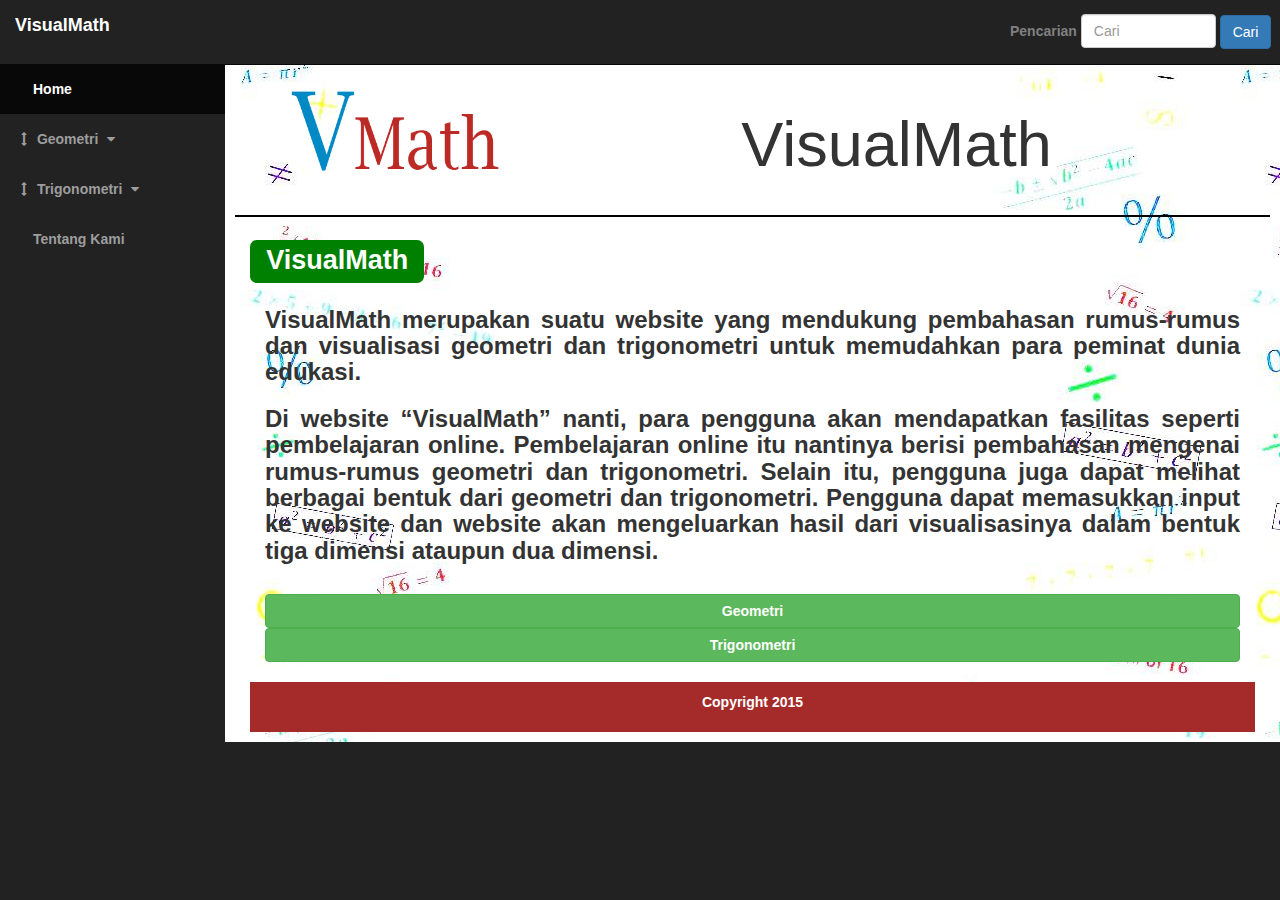
<file: index.html>
<!DOCTYPE html>
<html lang="en">

<head>

    <meta charset="utf-8">
    <meta http-equiv="X-UA-Compatible" content="IE=edge">
    <meta name="viewport" content="width=device-width, initial-scale=1">
    <meta name="description" content="">
    <meta name="author" content="">

    <title>VisualMath (Rumus dan Visualisasi Geometri dan Trigonometri Berbasis Web)</title>

    <!-- Bootstrap Core CSS -->
    <link href="css/bootstrap.min.css" rel="stylesheet">

    <!-- Custom CSS -->
    <link href="css/sb-admin.css" rel="stylesheet">
    <link href="css/style.css" rel="stylesheet">
    <!-- Custom Fonts -->
    <link href="font-awesome/css/font-awesome.min.css" rel="stylesheet" type="text/css">

    <!-- HTML5 Shim and Respond.js IE8 support of HTML5 elements and media queries -->
    <!-- WARNING: Respond.js doesn't work if you view the page via file:// -->
    <!--[if lt IE 9]>
        <script src="https://oss.maxcdn.com/libs/html5shiv/3.7.0/html5shiv.js"></script>
        <script src="https://oss.maxcdn.com/libs/respond.js/1.4.2/respond.min.js"></script>
    <![endif]-->

</head>

<body>

    <div id="wrapper">

        <!-- Navigation -->
        <nav class="navbar navbar-inverse navbar-fixed-top" role="navigation">
            <!-- Brand and toggle get grouped for better mobile display -->
            <div class="navbar-header">
                <button type="button" class="navbar-toggle" data-toggle="collapse" data-target=".navbar-ex1-collapse">
                    <span class="sr-only">Toggle navigation</span>
                    <span class="icon-bar"></span>
                    <span class="icon-bar"></span>
                    <span class="icon-bar"></span>
                </button>
                <a class="navbar-brand" href="index.html">VisualMath</a>
            </div>
            <!-- Top Menu Items -->
            <ul class="nav navbar-right top-nav atas">
                <form action="" role="form" id="kolom-pencarian">
					<div class="form-group">
						<label for="search" style="color:grey;">Pencarian</label>
						<input id="cari" placeholder="Cari" type="text" class="form-control" name="search">
						<button type="button" class="btn btn-primary">Cari</button>
					</div>
				</form>
            </ul>               
            <!-- Sidebar Menu Items - These collapse to the responsive navigation menu on small screens -->
            <div class="collapse navbar-collapse navbar-ex1-collapse" >
                <ul class="nav navbar-nav side-nav" style="padding:13px 0 0 0;">
                    <li class="active">
                        <a href="index.html"><i class="fa fa-fw"></i>Home</a>
                    </li>
                    <li>
                        <a href="javascript:;" data-toggle="collapse" data-target="#geo"><i class="fa fa-fw fa-arrows-v"></i> Geometri <i class="fa fa-fw fa-caret-down"></i></a>
                        <ul id="geo" class="collapse">
                            <li>
                                <a href="kubus.html">Persegi</a>
                            </li>
                            <li>
                                <a href="kubus.html">Persegi Panjang</a>
                            </li>
                            <li>
                                <a href="kubus.html">Segitiga</a>
                            </li>
                            <li>
                                <a href="kubus.html">Kubus</a>
                            </li>
                            <li>
                                <a href="balok.html">Balok</a>
                            </li>
                            <li>
                                <a href="bola.html">Bola</a>
                            </li>
                        </ul>
                    </li>
                    <li>
                        <a href="javascript:;" data-toggle="collapse" data-target="#tri"><i class="fa fa-fw fa-arrows-v"></i> Trigonometri <i class="fa fa-fw fa-caret-down"></i></a>
                        <ul id="tri" class="collapse">
                            <li>
                                <a href="kubus.html">Sinus</a>
                            </li>
                            <li>
                                <a href="balok.html">Cosinus</a>
                            </li>
                            <li>
                                <a href="bola.html">Tangensius</a>
                            </li>
                        </ul>
                    </li>
                    <li>
                        <a href="tentang.html"><i class="fa fa-fw"></i>Tentang Kami</a>
                    </li>
                </ul>
            </div>
            <!-- /.navbar-collapse -->
        </nav>

        <div id="page-wrapper">

            <div class="container-fluid">

                <!-- Page Heading -->
                <div class="row" id="one">
                    <div class="col-lg-5 col-md-5 col-sm-5">
                        <img id="logo" src="image/logo.png"></img>
                    </div>
                    <div class="col-lg-4 col-md-4 col-sm-4">
                        <div class="jumbotron">
                            <h1>VisualMath</h1>
                        </div>
			         </div>
                </div>
                <div class="row">
                    <div class="col-lg-12 col-md-12 col-sm-12">
                        <h1><span class="label label-default">VisualMath</span></h1>
                        <div class="col-lg-12 col-md-12 col-sm-12">
                            <h3>
                                VisualMath merupakan suatu website yang mendukung pembahasan rumus-rumus dan
                                visualisasi geometri dan trigonometri untuk memudahkan para peminat dunia edukasi.
                            </h3>
                            <h3>
                                Di website “VisualMath” nanti, para pengguna akan mendapatkan fasilitas seperti pembelajaran online. 
                                Pembelajaran online itu nantinya berisi pembahasan mengenai rumus-rumus geometri dan trigonometri. Selain itu, pengguna juga dapat melihat berbagai bentuk dari geometri dan trigonometri. Pengguna dapat memasukkan input ke website dan website akan mengeluarkan hasil dari visualisasinya dalam bentuk tiga dimensi ataupun dua dimensi. 
                            </h3>
                            <br>
                            <a href="geometri.html" style="color:white;"><button type="button" class="btn btn-success btn-block" style="font-weight:bold;">Geometri</button></a>	
                            <a href="trigonometri.html" style="color:white;"><button type="button" class="btn btn-success btn-block" style="font-weight:bold;">Trigonometri</button></a>
                        </div>
                    </div>
                </div>
                <div class="row" id="footer">
                    <div class="col-lg-5 col-md-5 col-sm-5"></div>
                    <div class="col-lg-2 col-md-2 col-sm-2">
                        <p id="copyright">Copyright 2015</p>
                    </div>
                    <div class="col-lg-5 col-md-5 col-sm-5"></div>
                </div>
                <!-- /.row -->

            </div>
            <!-- /.container-fluid -->

        </div>
        <!-- /#page-wrapper -->

    </div>
    <!-- /#wrapper -->

    <!-- jQuery -->
    <script src="js/jquery.js"></script>

    <!-- Bootstrap Core JavaScript -->
    <script src="js/bootstrap.min.js"></script>

</body>

</html>
</file>
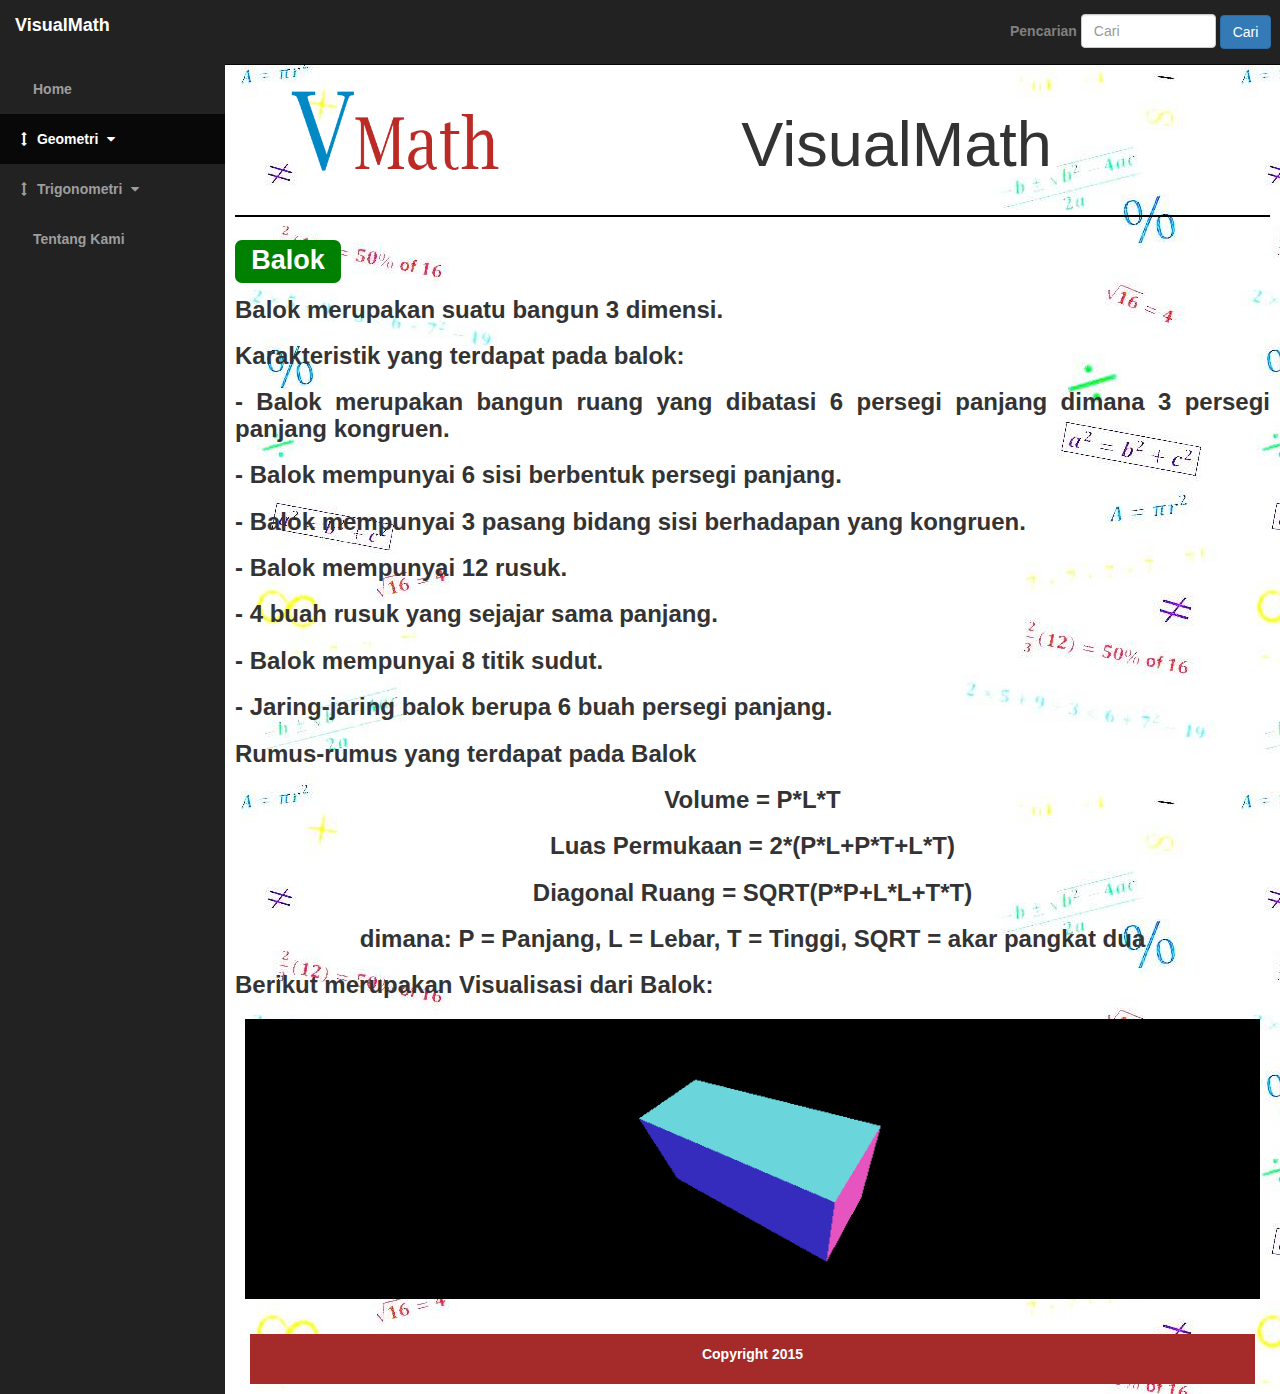
<file: balok.html>
<!DOCTYPE html>
<html lang="en">

<head>

    <meta charset="utf-8">
    <meta http-equiv="X-UA-Compatible" content="IE=edge">
    <meta name="viewport" content="width=device-width, initial-scale=1">
    <meta name="description" content="">
    <meta name="author" content="">

    <title>VisualMath (Rumus dan Visualisasi Geometri dan Trigonometri Berbasis Web)</title>

    <!-- Bootstrap Core CSS -->
    <link href="css/bootstrap.min.css" rel="stylesheet">

    <!-- Custom CSS -->
    <link href="css/sb-admin.css" rel="stylesheet">
  
    <!-- Custom Fonts -->
    <link href="font-awesome/css/font-awesome.min.css" rel="stylesheet" type="text/css">

    <!-- HTML5 Shim and Respond.js IE8 support of HTML5 elements and media queries -->
    <!-- WARNING: Respond.js doesn't work if you view the page via file:// -->
    <!--[if lt IE 9]>
        <script src="https://oss.maxcdn.com/libs/html5shiv/3.7.0/html5shiv.js"></script>
        <script src="https://oss.maxcdn.com/libs/respond.js/1.4.2/respond.min.js"></script>
    <![endif]-->
    <style>
		.gbr{
			height:200px;
			width:200px;
            padding: 5px 5px 0px 5px;
		}
		.btn-bwh{
			margin:5px auto;
		}
	</style>
    <script src="libs/three.js"></script>
</head>

<body>

    <div id="wrapper">

        <!-- Navigation -->
        <nav class="navbar navbar-inverse navbar-fixed-top" role="navigation">
            <!-- Brand and toggle get grouped for better mobile display -->
            <div class="navbar-header">
                <button type="button" class="navbar-toggle" data-toggle="collapse" data-target=".navbar-ex1-collapse">
                    <span class="sr-only">Toggle navigation</span>
                    <span class="icon-bar"></span>
                    <span class="icon-bar"></span>
                    <span class="icon-bar"></span>
                </button>
                <a class="navbar-brand" href="index.html">VisualMath</a>
            </div>
            <!-- Top Menu Items -->
            <ul class="nav navbar-right top-nav atas">
                <form action="" role="form" id="kolom-pencarian">
					<div class="form-group">
						<label for="search" style="color:grey;">Pencarian</label>
						<input id="cari" placeholder="Cari" type="text" class="form-control" name="search">
						<button type="button" class="btn btn-primary">Cari</button>
					</div>
				</form>
            </ul>               
            <!-- Sidebar Menu Items - These collapse to the responsive navigation menu on small screens -->
            <div class="collapse navbar-collapse navbar-ex1-collapse" >
                <ul class="nav navbar-nav side-nav" style="padding:13px 0 0 0;">
                    <li>
                        <a href="index.html"><i class="fa fa-fw"></i>Home</a>
                    </li>
                    <li class="active">
                        <a href="javascript:;" data-toggle="collapse" data-target="#geo"><i class="fa fa-fw fa-arrows-v"></i> Geometri <i class="fa fa-fw fa-caret-down"></i></a>
                        <ul id="geo" class="collapse">
                            <li>
                                <a href="persegi.html">Persegi</a>
                            </li>
                            <li>
                                <a href="persegipanjang.html">Persegi Panjang</a>
                            </li>
                            <li>
                                <a href="segitiga.html">Segitiga</a>
                            </li>
                            <li>
                                <a href="kubus.html">Kubus</a>
                            </li>
                            <li>
                                <a href="balok.html">Balok</a>
                            </li>
                            <li>
                                <a href="bola.html">Bola</a>
                            </li>
                        </ul>
                    </li>
                    <li>
                        <a href="javascript:;" data-toggle="collapse" data-target="#tri"><i class="fa fa-fw fa-arrows-v"></i> Trigonometri <i class="fa fa-fw fa-caret-down"></i></a>
                        <ul id="tri" class="collapse">
                            <li>
                                <a href="sinus.html">Sinus</a>
                            </li>
                            <li>
                                <a href="cosinus.html">Cosinus</a>
                            </li>
                            <li>
                                <a href="tangen.html">Tangen</a>
                            </li>
                            <li>
                                <a href="cotangen.html">Cotangen</a>
                            </li>
                            <li>
                                <a href="secan.html">Secan</a>
                            </li>
                            <li>
                                <a href="cosecan.html">Cosecan</a>
                            </li>
                        </ul>
                    </li>
                    <li>
                        <a href="tentang.html"><i class="fa fa-fw"></i>Tentang Kami</a>
                    </li>
                </ul>
            </div>
            <!-- /.navbar-collapse -->
        </nav>

        <div id="page-wrapper">

            <div class="container-fluid">

                <!-- Page Heading -->
                <div class="row" id="one">
                    <div class="col-lg-5 col-md-5 col-sm-5">
                        <img id="logo" src="image/logo.png"></img>
                    </div>
                    <div class="col-lg-4 col-md-4 col-sm-4">
                        <div class="jumbotron">
                            <h1>VisualMath</h1>
                        </div>
			         </div>
                </div>
                <div class="row" id="isi">
                    <div class="row">
                        
                    </div>
                    <div class="row">
                        <div class="col-lg-12 col-md-12 col-sm-12" id="tigad">
                            <h1><span class="label label-default">Balok</span></h1>
                            <h3>Balok merupakan suatu bangun 3 dimensi.</h3>
                            <h3>Karakteristik yang terdapat pada balok: </h3>
                            <h3>- Balok merupakan bangun ruang yang dibatasi 6 persegi panjang dimana 3 persegi panjang kongruen.</h3>
                            <h3>- Balok mempunyai 6 sisi berbentuk persegi panjang.</h3>
                            <h3>- Balok mempunyai 3 pasang bidang sisi berhadapan yang kongruen.</h3>
                            <h3>- Balok mempunyai 12 rusuk.</h3>
                            <h3>- 4 buah rusuk yang sejajar sama panjang.</h3>
                            <h3>- Balok mempunyai 8 titik sudut.</h3>
                            <h3>- Jaring-jaring balok berupa 6 buah persegi panjang.</h3>
                            <h3>Rumus-rumus yang terdapat pada Balok</h3>
                            <h3 style="text-align:center;">Volume = P*L*T</h3>
                            <h3 style="text-align:center;">Luas Permukaan = 2*(P*L+P*T+L*T)</h3>
                            <h3 style="text-align:center;">Diagonal Ruang = SQRT(P*P+L*L+T*T)</h3>
                            <h3 style="text-align:center;">  dimana: P = Panjang, L = Lebar, T = Tinggi, SQRT = akar pangkat dua</h3>
                            <h3>Berikut merupakan Visualisasi dari Balok:</h3>
                        </div>
                    </div>
                </div>
                <div class="row" id="footer">
                    <div class="col-lg-5 col-md-5 col-sm-5"></div>
                    <div class="col-lg-2 col-md-2 col-sm-2">
                        <p id="copyright">Copyright 2015</p>
                    </div>
                    <div class="col-lg-5 col-md-5 col-sm-5"></div>
                </div>
                <!-- /.row -->

            </div>
            <!-- /.container-fluid -->

        </div>
        <!-- /#page-wrapper -->

    </div>
    <!--Load config JS-->
    <script>
        // global variables
        var renderer;
        var scene;
        var camera;
        var isi = document.getElementById("tigad");
        function init() {
    
            var isi = document.getElementById("tigad");
            // create a scene, that will hold all our elements such as objects, cameras and lights.
            scene = new THREE.Scene();
    
            // create a camera, which defines where we're looking at.
            camera = new THREE.PerspectiveCamera(60, document.getElementById("isi").offsetWidth / 300, 0.1, 1000);
    
            // create a render, sets the background color and the size
            renderer = new THREE.WebGLRenderer();
            renderer.setClearColor(0x000000, 1.0);
            renderer.setSize(document.getElementById("isi").offsetWidth,300);
            // create a cube and add to scene
            var cubeGeometry = new THREE.BoxGeometry(20, 10, 8);
            var cubeMaterial = new THREE.MeshNormalMaterial();
            var cube = new THREE.Mesh(cubeGeometry, cubeMaterial);
            cube.name = 'cube';
            scene.add(cube);
    
            // position and point the camera to the center of the scene
            camera.position.x = 15;
            camera.position.y = 16;
            camera.position.z = 13;
            camera.lookAt(scene.position);
    
            // add the output of the renderer to the html element
            document.body.appendChild(renderer.domElement);
    
            // call the render function
            render();
            isi.appendChild(renderer.domElement);
        }
    
        function render() {
            renderer.render(scene, camera);
            scene.getObjectByName('cube').rotation.x += 0.005;
            scene.getObjectByName('cube').rotation.y += 0.005;
            requestAnimationFrame(render);
        }
    
        // calls the init function when the window is done loading.
        window.onload = init;
    </script>
    <!-- /#wrapper -->

    <!-- jQuery -->
    <script src="js/jquery.js"></script>

    <!-- Bootstrap Core JavaScript -->
    <script src="js/bootstrap.min.js"></script>
    <link href="css/style.css" rel="stylesheet">
    
</body>

</html>
</file>
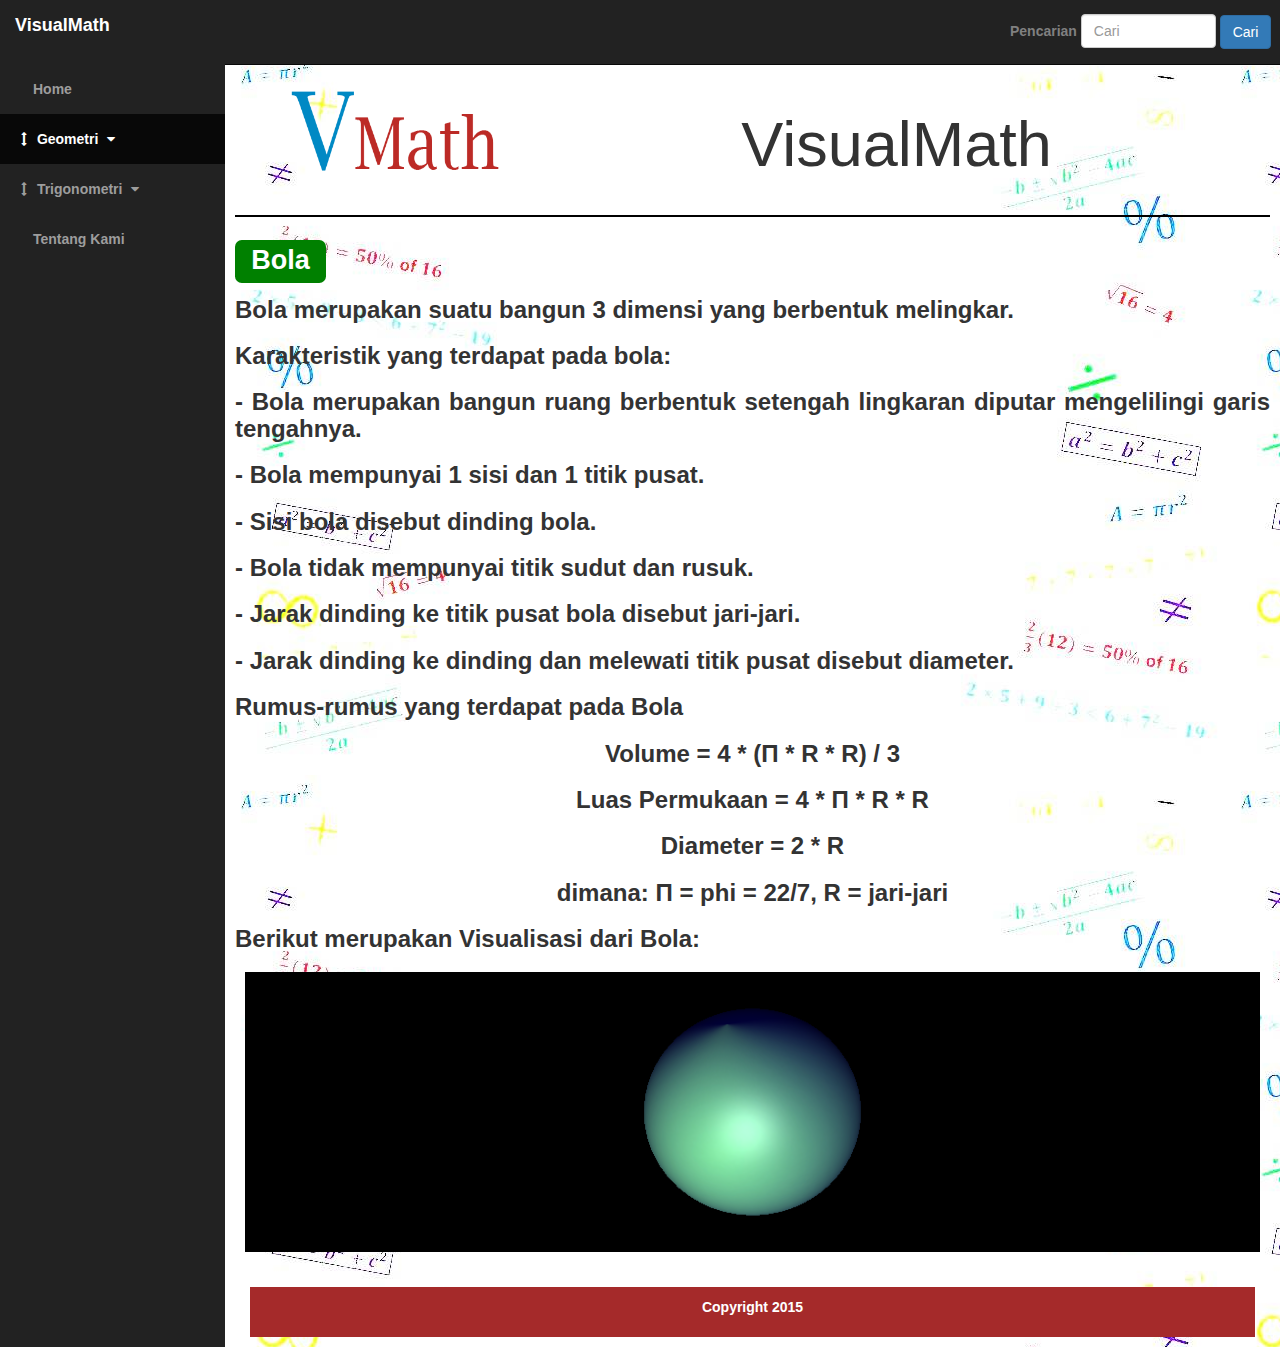
<file: bola.html>
<!DOCTYPE html>
<html lang="en">

<head>

    <meta charset="utf-8">
    <meta http-equiv="X-UA-Compatible" content="IE=edge">
    <meta name="viewport" content="width=device-width, initial-scale=1">
    <meta name="description" content="">
    <meta name="author" content="">

    <title>VisualMath (Rumus dan Visualisasi Geometri dan Trigonometri Berbasis Web)</title>

    <!-- Bootstrap Core CSS -->
    <link href="css/bootstrap.min.css" rel="stylesheet">

    <!-- Custom CSS -->
    <link href="css/sb-admin.css" rel="stylesheet">
  
    <!-- Custom Fonts -->
    <link href="font-awesome/css/font-awesome.min.css" rel="stylesheet" type="text/css">

    <!-- HTML5 Shim and Respond.js IE8 support of HTML5 elements and media queries -->
    <!-- WARNING: Respond.js doesn't work if you view the page via file:// -->
    <!--[if lt IE 9]>
        <script src="https://oss.maxcdn.com/libs/html5shiv/3.7.0/html5shiv.js"></script>
        <script src="https://oss.maxcdn.com/libs/respond.js/1.4.2/respond.min.js"></script>
    <![endif]-->
    <style>
		.gbr{
			height:200px;
			width:200px;
            padding: 5px 5px 0px 5px;
		}
		.btn-bwh{
			margin:5px auto;
		}
	</style>
    <script src="libs/three.js"></script>
</head>

<body>

    <div id="wrapper">

        <!-- Navigation -->
        <nav class="navbar navbar-inverse navbar-fixed-top" role="navigation">
            <!-- Brand and toggle get grouped for better mobile display -->
            <div class="navbar-header">
                <button type="button" class="navbar-toggle" data-toggle="collapse" data-target=".navbar-ex1-collapse">
                    <span class="sr-only">Toggle navigation</span>
                    <span class="icon-bar"></span>
                    <span class="icon-bar"></span>
                    <span class="icon-bar"></span>
                </button>
                <a class="navbar-brand" href="index.html">VisualMath</a>
            </div>
            <!-- Top Menu Items -->
            <ul class="nav navbar-right top-nav atas">
                <form action="" role="form" id="kolom-pencarian">
					<div class="form-group">
						<label for="search" style="color:grey;">Pencarian</label>
						<input id="cari" placeholder="Cari" type="text" class="form-control" name="search">
						<button type="button" class="btn btn-primary">Cari</button>
					</div>
				</form>
            </ul>               
            <!-- Sidebar Menu Items - These collapse to the responsive navigation menu on small screens -->
            <div class="collapse navbar-collapse navbar-ex1-collapse" >
                <ul class="nav navbar-nav side-nav" style="padding:13px 0 0 0;">
                    <li>
                        <a href="index.html"><i class="fa fa-fw"></i>Home</a>
                    </li>
                    <li class="active">
                        <a href="javascript:;" data-toggle="collapse" data-target="#geo"><i class="fa fa-fw fa-arrows-v"></i> Geometri <i class="fa fa-fw fa-caret-down"></i></a>
                        <ul id="geo" class="collapse">
                            <li>
                                <a href="persegi.html">Persegi</a>
                            </li>
                            <li>
                                <a href="persegipanjang.html">Persegi Panjang</a>
                            </li>
                            <li>
                                <a href="segitiga.html">Segitiga</a>
                            </li>
                            <li>
                                <a href="kubus.html">Kubus</a>
                            </li>
                            <li>
                                <a href="balok.html">Balok</a>
                            </li>
                            <li>
                                <a href="bola.html">Bola</a>
                            </li>
                        </ul>
                    </li>
                    <li>
                        <a href="javascript:;" data-toggle="collapse" data-target="#tri"><i class="fa fa-fw fa-arrows-v"></i> Trigonometri <i class="fa fa-fw fa-caret-down"></i></a>
                        <ul id="tri" class="collapse">
                            <li>
                                <a href="sinus.html">Sinus</a>
                            </li>
                            <li>
                                <a href="cosinus.html">Cosinus</a>
                            </li>
                            <li>
                                <a href="tangen.html">Tangen</a>
                            </li>
                            <li>
                                <a href="cotangen.html">Cotangen</a>
                            </li>
                            <li>
                                <a href="secan.html">Secan</a>
                            </li>
                            <li>
                                <a href="cosecan.html">Cosecan</a>
                            </li>
                        </ul>
                    </li>
                    <li>
                        <a href="tentang.html"><i class="fa fa-fw"></i>Tentang Kami</a>
                    </li>
                </ul>
            </div>
            <!-- /.navbar-collapse -->
        </nav>

        <div id="page-wrapper">

            <div class="container-fluid">

                <!-- Page Heading -->
                <div class="row" id="one">
                    <div class="col-lg-5 col-md-5 col-sm-5">
                        <img id="logo" src="image/logo.png"></img>
                    </div>
                    <div class="col-lg-4 col-md-4 col-sm-4">
                        <div class="jumbotron">
                            <h1>VisualMath</h1>
                        </div>
			         </div>
                </div>
                <div class="row" id="isi">
                    <div class="row">
                        
                    </div>
                    <div class="row">
                        <div class="col-lg-12 col-md-12 col-sm-12" id="tigad">
                            <h1><span class="label label-default">Bola</span></h1>
                            <h3>Bola merupakan suatu bangun 3 dimensi yang berbentuk melingkar.</h3>
                            <h3>Karakteristik yang terdapat pada bola: </h3>
                            <h3>- Bola merupakan bangun ruang berbentuk setengah lingkaran diputar mengelilingi garis tengahnya.</h3>
                            <h3>- Bola mempunyai 1 sisi dan 1 titik pusat.</h3>
                            <h3>- Sisi bola disebut dinding bola.</h3>
                            <h3>- Bola tidak mempunyai titik sudut dan rusuk.</h3>
                            <h3>- Jarak dinding ke titik pusat bola disebut jari-jari.</h3>
                            <h3>- Jarak dinding ke dinding dan melewati titik pusat disebut diameter.</h3>
                            <h3>Rumus-rumus yang terdapat pada Bola</h3>
                            <h3 style="text-align:center;">Volume = 4 * (&#928; * R * R) / 3</h3>
                            <h3 style="text-align:center;">Luas Permukaan = 4 * &#928; * R * R</h3>
                            <h3 style="text-align:center;">Diameter = 2 * R</h3>
                            <h3 style="text-align:center;">  dimana: &#928; = phi = 22/7, R = jari-jari</h3>
                            <h3>Berikut merupakan Visualisasi dari Bola:</h3>
                        </div>
                    </div>
                </div>
                <div class="row" id="footer">
                    <div class="col-lg-5 col-md-5 col-sm-5"></div>
                    <div class="col-lg-2 col-md-2 col-sm-2">
                        <p id="copyright">Copyright 2015</p>
                    </div>
                    <div class="col-lg-5 col-md-5 col-sm-5"></div>
                </div>
                <!-- /.row -->

            </div>
            <!-- /.container-fluid -->

        </div>
        <!-- /#page-wrapper -->

    </div>
    <!--Load config JS-->
    <script>
        // global variables
        var renderer;
        var scene;
        var camera;
        var isi = document.getElementById("tigad");
        var geometry   = new THREE.SphereGeometry(10, 64, 64);
        var material  = new THREE.MeshPhongMaterial();
        material.map    = THREE.ImageUtils.loadTexture('image/map-bola.jpg');
        var bola = new THREE.Mesh(geometry, material);
        scene = new THREE.Scene();
        scene.add(new THREE.AmbientLight(0x333333));
        
        var light = new THREE.DirectionalLight(0xffffff, 1);
        light.position.set(5,3,5);
        scene.add(light);
        scene.add(bola);
        function init() {
    
            var isi = document.getElementById("tigad");
            // create a scene, that will hold all our elements such as objects, cameras and lights.
           
            // create a camera, which defines where we're looking at.
            camera = new THREE.PerspectiveCamera(60, document.getElementById("isi").offsetWidth / 300, 0.1, 1000);
    
            // create a render, sets the background color and the size
            renderer = new THREE.WebGLRenderer();
            renderer.setClearColor(0x000000, 1.0);
            renderer.setSize(document.getElementById("isi").offsetWidth,300);
            // create a cube and add to scene
            
    
            // position and point the camera to the center of the scene
            camera.position.x = 15;
            camera.position.y = 16;
            camera.position.z = 13;
            camera.lookAt(scene.position);
    
            // add the output of the renderer to the html element
            document.body.appendChild(renderer.domElement);
    
            // call the render function
            render();
            isi.appendChild(renderer.domElement);
        }
    
        function render() {
            renderer.render(scene, camera);
            bola.rotation.x += 0.005;
            bola.rotation.y += 0.005;
            requestAnimationFrame(render);
        }
    
        // calls the init function when the window is done loading.
        window.onload = init;
    </script>
    <!-- /#wrapper -->

    <!-- jQuery -->
    <script src="js/jquery.js"></script>

    <!-- Bootstrap Core JavaScript -->
    <script src="js/bootstrap.min.js"></script>
    <link href="css/style.css" rel="stylesheet">
    
</body>

</html>
</file>
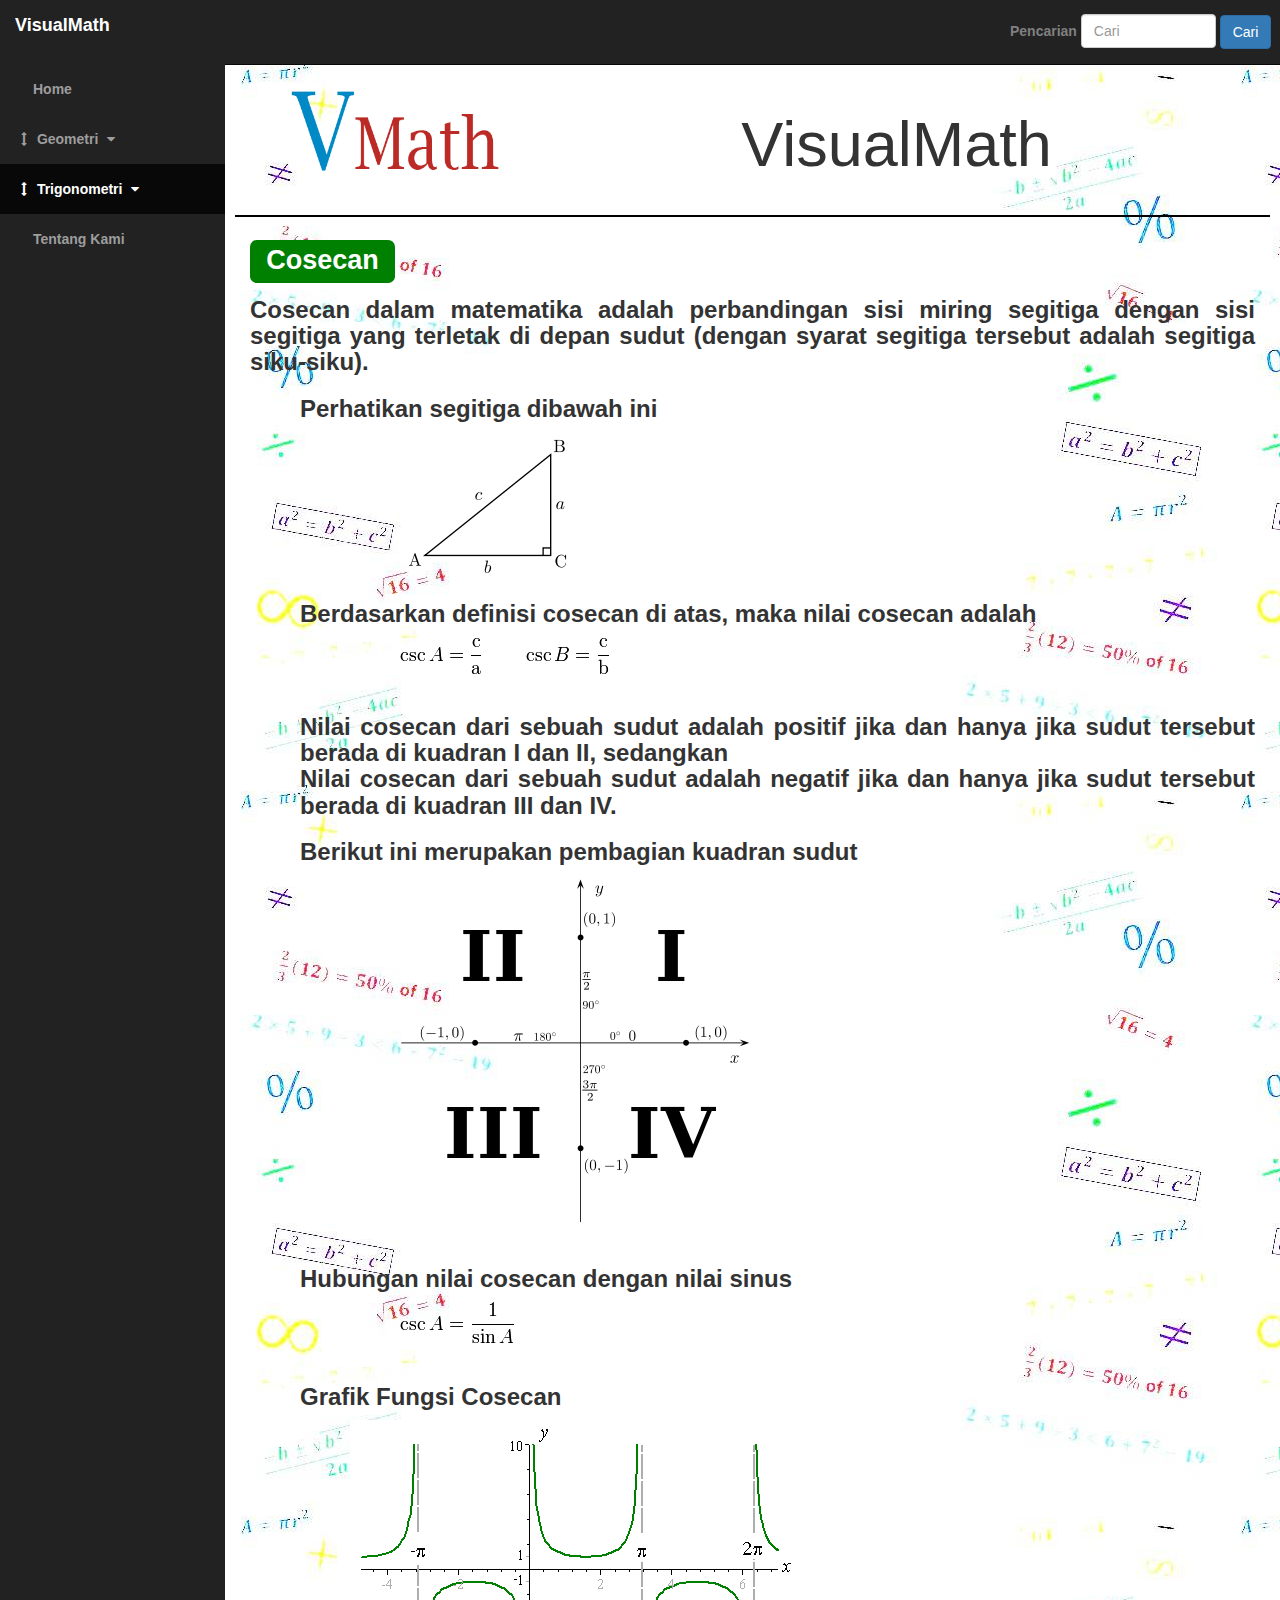
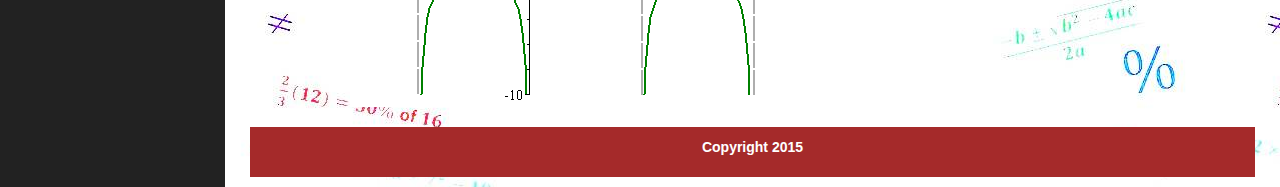
<file: cosecan.html>
<!DOCTYPE html>
<html lang="en">

<head>

    <meta charset="utf-8">
    <meta http-equiv="X-UA-Compatible" content="IE=edge">
    <meta name="viewport" content="width=device-width, initial-scale=1">
    <meta name="description" content="">
    <meta name="author" content="">

    <title>VisualMath (Rumus dan Visualisasi Geometri dan Trigonometri Berbasis Web)</title>

    <!-- Bootstrap Core CSS -->
    <link href="css/bootstrap.min.css" rel="stylesheet">

    <!-- Custom CSS -->
    <link href="css/sb-admin.css" rel="stylesheet">
    <link href="css/style.css" rel="stylesheet">
    <!-- Custom Fonts -->
    <link href="font-awesome/css/font-awesome.min.css" rel="stylesheet" type="text/css">

    <!-- HTML5 Shim and Respond.js IE8 support of HTML5 elements and media queries -->
    <!-- WARNING: Respond.js doesn't work if you view the page via file:// -->
    <!--[if lt IE 9]>
        <script src="https://oss.maxcdn.com/libs/html5shiv/3.7.0/html5shiv.js"></script>
        <script src="https://oss.maxcdn.com/libs/respond.js/1.4.2/respond.min.js"></script>
    <![endif]-->
    <style>
		.gbr{
			height:200px;
			width:200px;
            padding: 5px 5px 0px 5px;
		}
		.btn-bwh{
			margin:5px auto;
		}
	</style>
</head>

<body>

    <div id="wrapper">

        <!-- Navigation -->
        <nav class="navbar navbar-inverse navbar-fixed-top" role="navigation">
            <!-- Brand and toggle get grouped for better mobile display -->
            <div class="navbar-header">
                <button type="button" class="navbar-toggle" data-toggle="collapse" data-target=".navbar-ex1-collapse">
                    <span class="sr-only">Toggle navigation</span>
                    <span class="icon-bar"></span>
                    <span class="icon-bar"></span>
                    <span class="icon-bar"></span>
                </button>
                <a class="navbar-brand" href="index.html">VisualMath</a>
            </div>
            <!-- Top Menu Items -->
            <ul class="nav navbar-right top-nav atas">
                <form action="" role="form" id="kolom-pencarian">
					<div class="form-group">
						<label for="search" style="color:grey;">Pencarian</label>
						<input id="cari" placeholder="Cari" type="text" class="form-control" name="search">
						<button type="button" class="btn btn-primary">Cari</button>
					</div>
				</form>
            </ul>               
            <!-- Sidebar Menu Items - These collapse to the responsive navigation menu on small screens -->
            <div class="collapse navbar-collapse navbar-ex1-collapse" >
                <ul class="nav navbar-nav side-nav" style="padding:13px 0 0 0;">
                    <li>
                        <a href="index.html"><i class="fa fa-fw"></i>Home</a>
                    </li>
                    <li>
                        <a href="javascript:;" data-toggle="collapse" data-target="#geo"><i class="fa fa-fw fa-arrows-v"></i> Geometri <i class="fa fa-fw fa-caret-down"></i></a>
                        <ul id="geo" class="collapse">
                            <li>
                                <a href="persegi.html">Persegi</a>
                            </li>
                            <li>
                                <a href="persegipanjang.html">Persegi Panjang</a>
                            </li>
                            <li>
                                <a href="segitiga.html">Segitiga</a>
                            </li>
                            <li>
                                <a href="kubus.html">Kubus</a>
                            </li>
                            <li>
                                <a href="balok.html">Balok</a>
                            </li>
                            <li>
                                <a href="bola.html">Bola</a>
                            </li>
                        </ul>
                    </li>
                    <li class="active">
                        <a href="javascript:;" data-toggle="collapse" data-target="#tri"><i class="fa fa-fw fa-arrows-v"></i> Trigonometri <i class="fa fa-fw fa-caret-down"></i></a>
                        <ul id="tri" class="collapse">
                            <li>
                                <a href="sinus.html">Sinus</a>
                            </li>
                            <li>
                                <a href="cosinus.html">Cosinus</a>
                            </li>
                            <li>
                                <a href="tangen.html">Tangen</a>
                            </li>
                            <li>
                                <a href="cotangen.html">Cotangen</a>
                            </li>
                            <li>
                                <a href="secan.html">Secan</a>
                            </li>
                            <li>
                                <a href="cosecan.html">Cosecan</a>
                            </li>
                        </ul>
                    </li>
                    <li>
                        <a href="tentang.html"><i class="fa fa-fw"></i>Tentang Kami</a>
                    </li>
                </ul>
            </div>
            <!-- /.navbar-collapse -->
        </nav>

        <div id="page-wrapper">

            <div class="container-fluid">

                <!-- Page Heading -->
                <div class="row" id="one">
                    <div class="col-lg-5 col-md-5 col-sm-5">
                        <img id="logo" src="image/logo.png"></img>
                    </div>
                    <div class="col-lg-4 col-md-4 col-sm-4">
                        <div class="jumbotron">
                            <h1>VisualMath</h1>
                        </div>
			         </div>
                </div>
                <div class="row" id="isi">
                    <div class="col-lg-12 col-md-12 col-sm-12">
                        <h1><span class="label label-default">Cosecan</span></h1>
                        <h3>Cosecan dalam matematika adalah perbandingan sisi miring segitiga dengan sisi segitiga yang terletak di depan sudut (dengan syarat segitiga tersebut adalah segitiga siku-siku).</h3>
                        <h3 style="margin-left:50px">Perhatikan segitiga dibawah ini</h3>
                        <div style="margin-left:150px">
                            <img src="image/trigonometri_segitiga.png">
                        </div>
                        <h3 style="margin-left:50px">Berdasarkan definisi cosecan di atas, maka nilai cosecan adalah</h3>
                        <div style="margin-left:150px">
                            <img src="image/cosecan.png">
                        </div>
                        <br>
                        <h3 style="margin-left:50px">Nilai cosecan dari sebuah sudut adalah positif jika dan hanya jika sudut tersebut berada di kuadran I dan II, sedangkan<br>Nilai cosecan dari sebuah sudut adalah negatif jika dan hanya jika sudut tersebut berada di kuadran III dan IV.</h3>
                        <h3 style="margin-left:50px">Berikut ini merupakan pembagian kuadran sudut</h3>
                        <div style="margin-left:150px">
                            <img src="image/kuadran.png">
                        </div>
                        <br>
                        <h3 style="margin-left:50px">Hubungan nilai cosecan dengan nilai sinus</h3>
                        <div style="margin-left:150px">
                            <img src="image/hub_csc.png">
                        </div>
                        <br><!--
                        <h3 style="margin-left:50px">Nilai sinus sudut istimewa</h3>
                        <div style="margin-left:150px">
                            <br>
                            <img src="image/sin 0.png"><br><br>
                            <img src="image/sin 15.png"><br><br>
                            <img src="image/sin 30.png"><br><br>
                            <img src="image/sin 45.png"><br><br>
                            <img src="image/sin 60.png"><br><br>
                            <img src="image/sin 75.png"><br><br>
                            <img src="image/sin 90.png"><br><br>
                        </div>-->
                        <h3  style="margin-left:50px">Grafik Fungsi Cosecan</h3>
                        <div style="margin-left:100px">
                            <img src="image/grafik_cosecan.gif">
                        </div>
                     </div>   
                </div>
                <div class="row" id="footer">
                    <div class="col-lg-5 col-md-5 col-sm-5"></div>
                    <div class="col-lg-2 col-md-2 col-sm-2">
                        <p id="copyright">Copyright 2015</p>
                    </div>
                    <div class="col-lg-5 col-md-5 col-sm-5"></div>
                </div>
                <!-- /.row -->

            </div>
            <!-- /.container-fluid -->

        </div>
        <!-- /#page-wrapper -->

    </div>
    <!-- /#wrapper -->

    <!-- jQuery -->
    <script src="js/jquery.js"></script>

    <!-- Bootstrap Core JavaScript -->
    <script src="js/bootstrap.min.js"></script>
    
    <!--Load config JS-->
    <script src="js/index.js"></script>
</body>

</html>
</file>
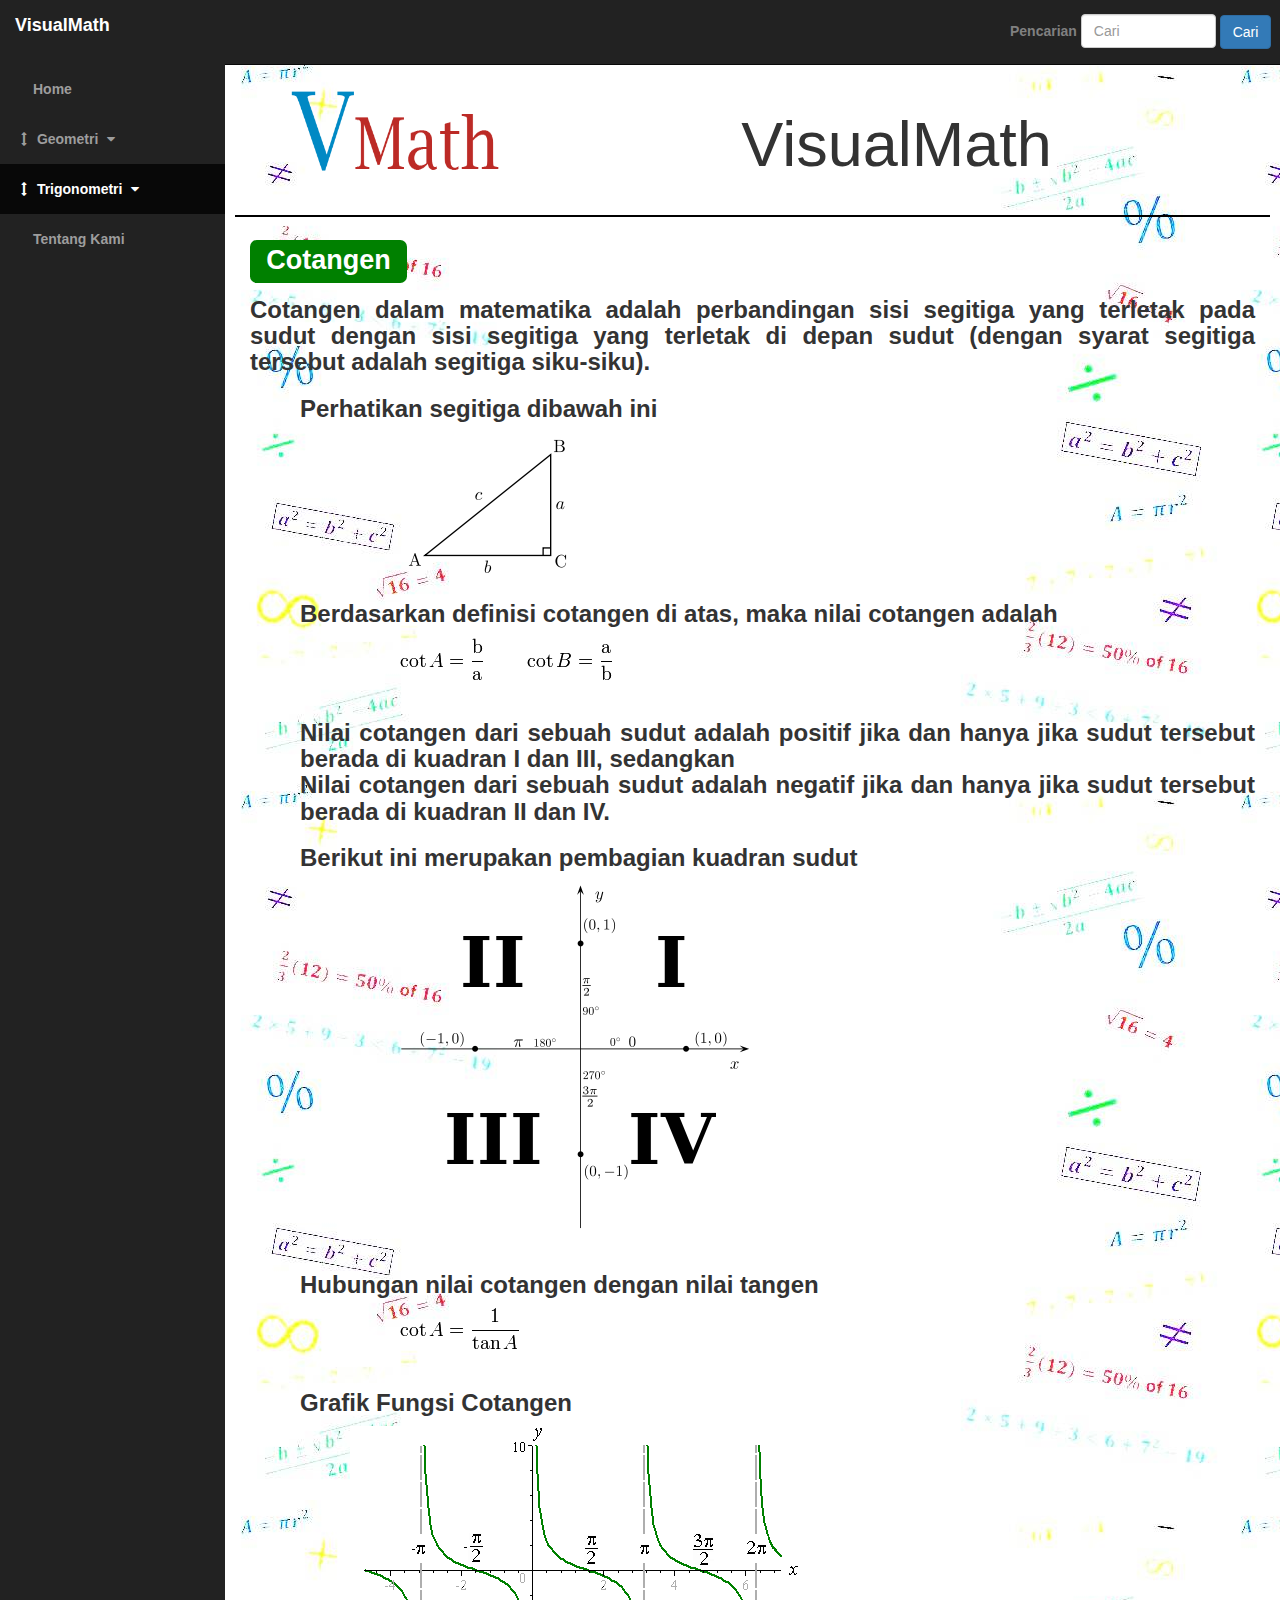
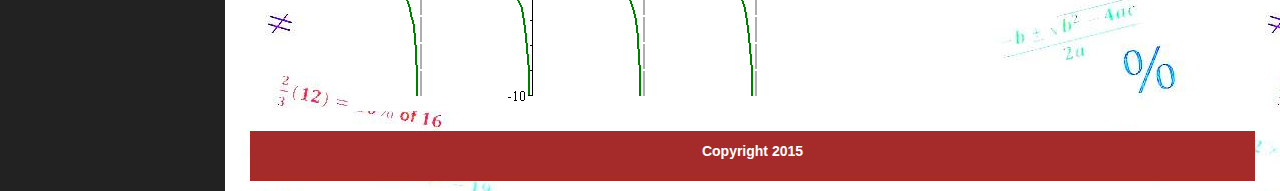
<file: cotangen.html>
<!DOCTYPE html>
<html lang="en">

<head>

    <meta charset="utf-8">
    <meta http-equiv="X-UA-Compatible" content="IE=edge">
    <meta name="viewport" content="width=device-width, initial-scale=1">
    <meta name="description" content="">
    <meta name="author" content="">

    <title>VisualMath (Rumus dan Visualisasi Geometri dan Trigonometri Berbasis Web)</title>

    <!-- Bootstrap Core CSS -->
    <link href="css/bootstrap.min.css" rel="stylesheet">

    <!-- Custom CSS -->
    <link href="css/sb-admin.css" rel="stylesheet">
    <link href="css/style.css" rel="stylesheet">
    <!-- Custom Fonts -->
    <link href="font-awesome/css/font-awesome.min.css" rel="stylesheet" type="text/css">

    <!-- HTML5 Shim and Respond.js IE8 support of HTML5 elements and media queries -->
    <!-- WARNING: Respond.js doesn't work if you view the page via file:// -->
    <!--[if lt IE 9]>
        <script src="https://oss.maxcdn.com/libs/html5shiv/3.7.0/html5shiv.js"></script>
        <script src="https://oss.maxcdn.com/libs/respond.js/1.4.2/respond.min.js"></script>
    <![endif]-->
    <style>
		.gbr{
			height:200px;
			width:200px;
            padding: 5px 5px 0px 5px;
		}
		.btn-bwh{
			margin:5px auto;
		}
	</style>
</head>

<body>

    <div id="wrapper">

        <!-- Navigation -->
        <nav class="navbar navbar-inverse navbar-fixed-top" role="navigation">
            <!-- Brand and toggle get grouped for better mobile display -->
            <div class="navbar-header">
                <button type="button" class="navbar-toggle" data-toggle="collapse" data-target=".navbar-ex1-collapse">
                    <span class="sr-only">Toggle navigation</span>
                    <span class="icon-bar"></span>
                    <span class="icon-bar"></span>
                    <span class="icon-bar"></span>
                </button>
                <a class="navbar-brand" href="index.html">VisualMath</a>
            </div>
            <!-- Top Menu Items -->
            <ul class="nav navbar-right top-nav atas">
                <form action="" role="form" id="kolom-pencarian">
					<div class="form-group">
						<label for="search" style="color:grey;">Pencarian</label>
						<input id="cari" placeholder="Cari" type="text" class="form-control" name="search">
						<button type="button" class="btn btn-primary">Cari</button>
					</div>
				</form>
            </ul>               
            <!-- Sidebar Menu Items - These collapse to the responsive navigation menu on small screens -->
            <div class="collapse navbar-collapse navbar-ex1-collapse" >
                <ul class="nav navbar-nav side-nav" style="padding:13px 0 0 0;">
                    <li>
                        <a href="index.html"><i class="fa fa-fw"></i>Home</a>
                    </li>
                    <li>
                        <a href="javascript:;" data-toggle="collapse" data-target="#geo"><i class="fa fa-fw fa-arrows-v"></i> Geometri <i class="fa fa-fw fa-caret-down"></i></a>
                        <ul id="geo" class="collapse">
                            <li>
                                <a href="persegi.html">Persegi</a>
                            </li>
                            <li>
                                <a href="persegipanjang.html">Persegi Panjang</a>
                            </li>
                            <li>
                                <a href="segitiga.html">Segitiga</a>
                            </li>
                            <li>
                                <a href="kubus.html">Kubus</a>
                            </li>
                            <li>
                                <a href="balok.html">Balok</a>
                            </li>
                            <li>
                                <a href="bola.html">Bola</a>
                            </li>
                        </ul>
                    </li>
                    <li class="active">
                        <a href="javascript:;" data-toggle="collapse" data-target="#tri"><i class="fa fa-fw fa-arrows-v"></i> Trigonometri <i class="fa fa-fw fa-caret-down"></i></a>
                        <ul id="tri" class="collapse">
                            <li>
                                <a href="sinus.html">Sinus</a>
                            </li>
                            <li>
                                <a href="cosinus.html">Cosinus</a>
                            </li>
                            <li>
                                <a href="tangen.html">Tangen</a>
                            </li>
                            <li>
                                <a href="cotangen.html">Cotangen</a>
                            </li>
                            <li>
                                <a href="secan.html">Secan</a>
                            </li>
                            <li>
                                <a href="cosecan.html">Cosecan</a>
                            </li>
                        </ul>
                    </li>
                    <li>
                        <a href="tentang.html"><i class="fa fa-fw"></i>Tentang Kami</a>
                    </li>
                </ul>
            </div>
            <!-- /.navbar-collapse -->
        </nav>

        <div id="page-wrapper">

            <div class="container-fluid">

                <!-- Page Heading -->
                <div class="row" id="one">
                    <div class="col-lg-5 col-md-5 col-sm-5">
                        <img id="logo" src="image/logo.png"></img>
                    </div>
                    <div class="col-lg-4 col-md-4 col-sm-4">
                        <div class="jumbotron">
                            <h1>VisualMath</h1>
                        </div>
			         </div>
                </div>
                <div class="row" id="isi">
                    <div class="col-lg-12 col-md-12 col-sm-12">
                        <h1><span class="label label-default">Cotangen</span></h1>
                        <h3>Cotangen dalam matematika adalah perbandingan sisi segitiga yang terletak pada sudut dengan sisi segitiga yang terletak di depan sudut (dengan syarat segitiga tersebut adalah segitiga siku-siku).</h3>
                        <h3 style="margin-left:50px">Perhatikan segitiga dibawah ini</h3>
                        <div style="margin-left:150px">
                            <img src="image/trigonometri_segitiga.png">
                        </div>
                        <h3 style="margin-left:50px">Berdasarkan definisi cotangen di atas, maka nilai cotangen adalah</h3>
                        <div style="margin-left:150px">
                            <img src="image/cotangen.png">
                        </div>
                        <br>
                        <h3 style="margin-left:50px">Nilai cotangen dari sebuah sudut adalah positif jika dan hanya jika sudut tersebut berada di kuadran I dan III, sedangkan<br>Nilai cotangen dari sebuah sudut adalah negatif jika dan hanya jika sudut tersebut berada di kuadran II dan IV.</h3>
                        <h3 style="margin-left:50px">Berikut ini merupakan pembagian kuadran sudut</h3>
                        <div style="margin-left:150px">
                            <img src="image/kuadran.png">
                        </div>
                        <br>
                        <h3 style="margin-left:50px">Hubungan nilai cotangen dengan nilai tangen</h3>
                        <div style="margin-left:150px">
                            <img src="image/hub_cot.png">
                        </div>
                        <br><!--
                        <h3 style="margin-left:50px">Nilai tangen sudut istimewa</h3>
                        <div style="margin-left:150px">
                            <br>
                            <img src="image/tan 0.png"><br><br>
                            <img src="image/tan 15.png"><br><br>
                            <img src="image/tan 30.png"><br><br>
                            <img src="image/tan 45.png"><br><br>
                            <img src="image/tan 60.png"><br><br>
                            <img src="image/tan 75.png"><br><br>
                            <img src="image/tan 90.png"><br><br>
                        </div>-->
                        <h3  style="margin-left:50px">Grafik Fungsi Cotangen</h3>
                        <div style="margin-left:100px">
                            <img src="image/grafik_cotangen.gif">
                        </div>
                     </div>   
                </div>
                <div class="row" id="footer">
                    <div class="col-lg-5 col-md-5 col-sm-5"></div>
                    <div class="col-lg-2 col-md-2 col-sm-2">
                        <p id="copyright">Copyright 2015</p>
                    </div>
                    <div class="col-lg-5 col-md-5 col-sm-5"></div>
                </div>
                <!-- /.row -->

            </div>
            <!-- /.container-fluid -->

        </div>
        <!-- /#page-wrapper -->

    </div>
    <!-- /#wrapper -->

    <!-- jQuery -->
    <script src="js/jquery.js"></script>

    <!-- Bootstrap Core JavaScript -->
    <script src="js/bootstrap.min.js"></script>
    
    <!--Load config JS-->
    <script src="js/index.js"></script>
</body>

</html>
</file>
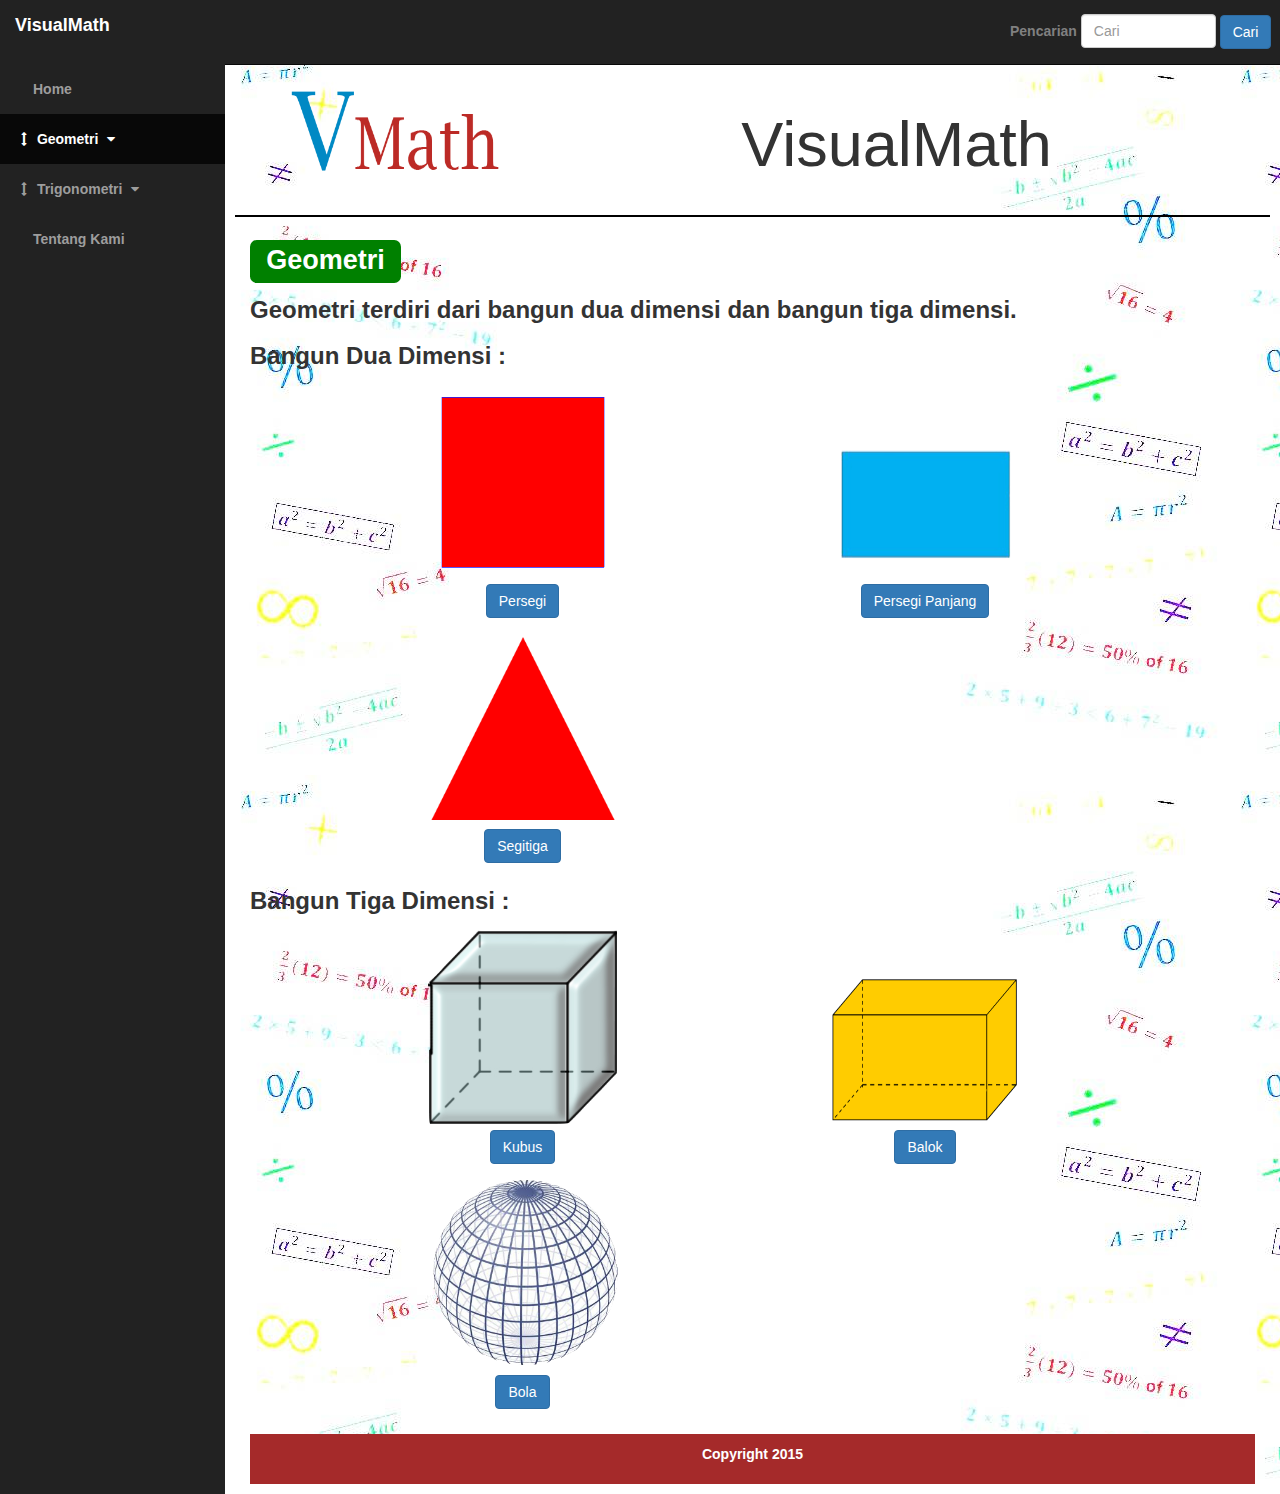
<file: geometri.html>
<!DOCTYPE html>
<html lang="en">

<head>

    <meta charset="utf-8">
    <meta http-equiv="X-UA-Compatible" content="IE=edge">
    <meta name="viewport" content="width=device-width, initial-scale=1">
    <meta name="description" content="">
    <meta name="author" content="">

    <title>VisualMath (Rumus dan Visualisasi Geometri dan Trigonometri Berbasis Web)</title>

    <!-- Bootstrap Core CSS -->
    <link href="css/bootstrap.min.css" rel="stylesheet">

    <!-- Custom CSS -->
    <link href="css/sb-admin.css" rel="stylesheet">
    <link href="css/style.css" rel="stylesheet">
    <!-- Custom Fonts -->
    <link href="font-awesome/css/font-awesome.min.css" rel="stylesheet" type="text/css">

    <!-- HTML5 Shim and Respond.js IE8 support of HTML5 elements and media queries -->
    <!-- WARNING: Respond.js doesn't work if you view the page via file:// -->
    <!--[if lt IE 9]>
        <script src="https://oss.maxcdn.com/libs/html5shiv/3.7.0/html5shiv.js"></script>
        <script src="https://oss.maxcdn.com/libs/respond.js/1.4.2/respond.min.js"></script>
    <![endif]-->
    <style>
		.gbr{
			height:200px;
			width:200px;
            padding: 5px 5px 0px 5px;
		}
		.btn-bwh{
			margin:5px auto;
		}
	</style>
</head>

<body>

    <div id="wrapper">

        <!-- Navigation -->
        <nav class="navbar navbar-inverse navbar-fixed-top" role="navigation">
            <!-- Brand and toggle get grouped for better mobile display -->
            <div class="navbar-header">
                <button type="button" class="navbar-toggle" data-toggle="collapse" data-target=".navbar-ex1-collapse">
                    <span class="sr-only">Toggle navigation</span>
                    <span class="icon-bar"></span>
                    <span class="icon-bar"></span>
                    <span class="icon-bar"></span>
                </button>
                <a class="navbar-brand" href="index.html">VisualMath</a>
            </div>
            <!-- Top Menu Items -->
            <ul class="nav navbar-right top-nav atas">
                <form action="" role="form" id="kolom-pencarian">
					<div class="form-group">
						<label for="search" style="color:grey;">Pencarian</label>
						<input id="cari" placeholder="Cari" type="text" class="form-control" name="search">
						<button type="button" class="btn btn-primary">Cari</button>
					</div>
				</form>
            </ul>               
            <!-- Sidebar Menu Items - These collapse to the responsive navigation menu on small screens -->
            <div class="collapse navbar-collapse navbar-ex1-collapse" >
                <ul class="nav navbar-nav side-nav" style="padding:13px 0 0 0;">
                    <li>
                        <a href="index.html"><i class="fa fa-fw"></i>Home</a>
                    </li>
                    <li class="active">
                        <a href="javascript:;" data-toggle="collapse" data-target="#geo"><i class="fa fa-fw fa-arrows-v"></i> Geometri <i class="fa fa-fw fa-caret-down"></i></a>
                        <ul id="geo" class="collapse">
                            <li>
                                <a href="kubus.html">Persegi</a>
                            </li>
                            <li>
                                <a href="kubus.html">Persegi Panjang</a>
                            </li>
                            <li>
                                <a href="kubus.html">Segitiga</a>
                            </li>
                            <li>
                                <a href="kubus.html">Kubus</a>
                            </li>
                            <li>
                                <a href="balok.html">Balok</a>
                            </li>
                            <li>
                                <a href="bola.html">Bola</a>
                            </li>
                        </ul>
                    </li>
                    <li>
                        <a href="javascript:;" data-toggle="collapse" data-target="#tri"><i class="fa fa-fw fa-arrows-v"></i> Trigonometri <i class="fa fa-fw fa-caret-down"></i></a>
                        <ul id="tri" class="collapse">
                            <li>
                                <a href="kubus.html">Sinus</a>
                            </li>
                            <li>
                                <a href="balok.html">Cosinus</a>
                            </li>
                            <li>
                                <a href="bola.html">Tangensius</a>
                            </li>
                        </ul>
                    </li>
                    <li>
                        <a href="tentang.html"><i class="fa fa-fw"></i>Tentang Kami</a>
                    </li>
                </ul>
            </div>
            <!-- /.navbar-collapse -->
        </nav>

        <div id="page-wrapper">

            <div class="container-fluid">

                <!-- Page Heading -->
                <div class="row" id="one">
                    <div class="col-lg-5 col-md-5 col-sm-5">
                        <img id="logo" src="image/logo.png"></img>
                    </div>
                    <div class="col-lg-4 col-md-4 col-sm-4">
                        <div class="jumbotron">
                            <h1>VisualMath</h1>
                        </div>
			         </div>
                </div>
                <div class="row" id="isi">
                    <div class="col-lg-12 col-md-12 col-sm-12">
                        <h1><span class="label label-default">Geometri</span></h1>
                        <h3>Geometri terdiri dari bangun dua dimensi dan bangun tiga dimensi.</h3>
                        <h3>Bangun Dua Dimensi : </h3>
                        <div class="row">
                            <div class="col-lg-2 col-md-2 col-sm-2">			
                                    
                            </div>
                            <div class="col-lg-3 col-md-3 col-sm-3" onmouseover="atas(0)" onmouseleave="keluar(0)" style="width:230px">			
                                <img src="image/persegi.png" class="gbr">
                                <div style="text-align:center">
                                    <button type="button" class="btn btn-primary btn-bwh">Persegi</button>
                                </div>
                            </div>
                            <div class="col-lg-2 col-md-2 col-sm-2">			
                                    
                            </div>
                            <div class="col-lg-3 col-md-3 col-sm-3" onmouseover="atas(1)" onmouseleave="keluar(1)" style="width:230px">			
                                <img src="image/persegi-panjang.png" class="gbr" style="padding-top:50px;">
                                <div style="text-align:center">
                                <button type="button" class="btn btn-primary btn-bwh">Persegi Panjang</button>
                                </div>
                            </div>
                            <div class="col-lg-2 col-md-2 col-sm-2">			
                                    
                            </div>
                        </div>
                        <div class="row">
                            <div class="col-lg-2 col-md-2 col-sm-2">			
                                    
                            </div>
                        </div>
                        <div class="row">
                            <div class="col-lg-2 col-md-2 col-sm-2">			
                                    
                            </div>
                            <div class="col-lg-3 col-md-3 col-sm-3" onmouseover="atas(2)" onmouseleave="keluar(2)" style="width:230px">			
                                <img src="image/segitiga(1).png" class="gbr">	
                                <div style="text-align:center">
                                    <button type="button" class="btn btn-primary btn-bwh">Segitiga</button>
                                </div>
                            </div>
                            <div class="col-lg-2 col-md-2 col-sm-2">			
                                    
                            </div>
                            <div class="col-lg-3 col-md-3 col-sm-3">			
                
                            </div>
                            <div class="col-lg-2 col-md-2 col-sm-2">			
                                    
                            </div>
                        </div>
                        <h3>Bangun Tiga Dimensi : </h3>
                        <div class="row">
                            <div class="col-lg-2 col-md-2 col-sm-2">			
                                    
                            </div>
                            <div class="col-lg-3 col-md-3 col-sm-3" onmouseover="atas(3)" onmouseleave="keluar(3)" style="width:230px">			
                                <img src="image/kubus.png" class="gbr">
                                <div style="text-align:center">
                                    <a href="kubus.html"><button type="button" class="btn btn-primary btn-bwh">Kubus</button></a>
                                </div>
                            </div>
                            <div class="col-lg-2 col-md-2 col-sm-2">			
                                    
                            </div>
                            <div class="col-lg-3 col-md-3 col-sm-3" onmouseover="atas(4)" onmouseleave="keluar(4)" style="width:230px">			
                                <img src="image/balok.png" class="gbr" style="padding-top:50px;">
                                <div style="text-align:center">
                                <button type="button" class="btn btn-primary btn-bwh">Balok</button>
                                </div>
                            </div>
                            <div class="col-lg-2 col-md-2 col-sm-2">			
                                    
                            </div>
                        </div>
                        <div class="row">
                            <div class="col-lg-2 col-md-2 col-sm-2">			
                                    
                            </div>
                        </div>
                        <div class="row">
                            <div class="col-lg-2 col-md-2 col-sm-2">			
                                    
                            </div>
                            <div class="col-lg-3 col-md-3 col-sm-3" onmouseover="atas(5)" onmouseleave="keluar(5)" style="width:230px">			
                                <img src="image/bola.png" class="gbr">	
                                <div style="text-align:center">
                                    <button type="button" class="btn btn-primary btn-bwh">Bola</button>
                                </div>
                            </div>
                            <div class="col-lg-2 col-md-2 col-sm-2">			
                                    
                            </div>
                            <div class="col-lg-3 col-md-3 col-sm-3">			
                
                            </div>
                            <div class="col-lg-2 col-md-2 col-sm-2">			
                                    
                            </div>
                        </div>
                    </div>
                </div>
                <div class="row" id="footer">
                    <div class="col-lg-5 col-md-5 col-sm-5"></div>
                    <div class="col-lg-2 col-md-2 col-sm-2">
                        <p id="copyright">Copyright 2015</p>
                    </div>
                    <div class="col-lg-5 col-md-5 col-sm-5"></div>
                </div>
                <!-- /.row -->

            </div>
            <!-- /.container-fluid -->

        </div>
        <!-- /#page-wrapper -->

    </div>
    <!-- /#wrapper -->

    <!-- jQuery -->
    <script src="js/jquery.js"></script>

    <!-- Bootstrap Core JavaScript -->
    <script src="js/bootstrap.min.js"></script>
    
    <!--Load config JS-->
    <script src="js/index.js"></script>
</body>

</html>
</file>
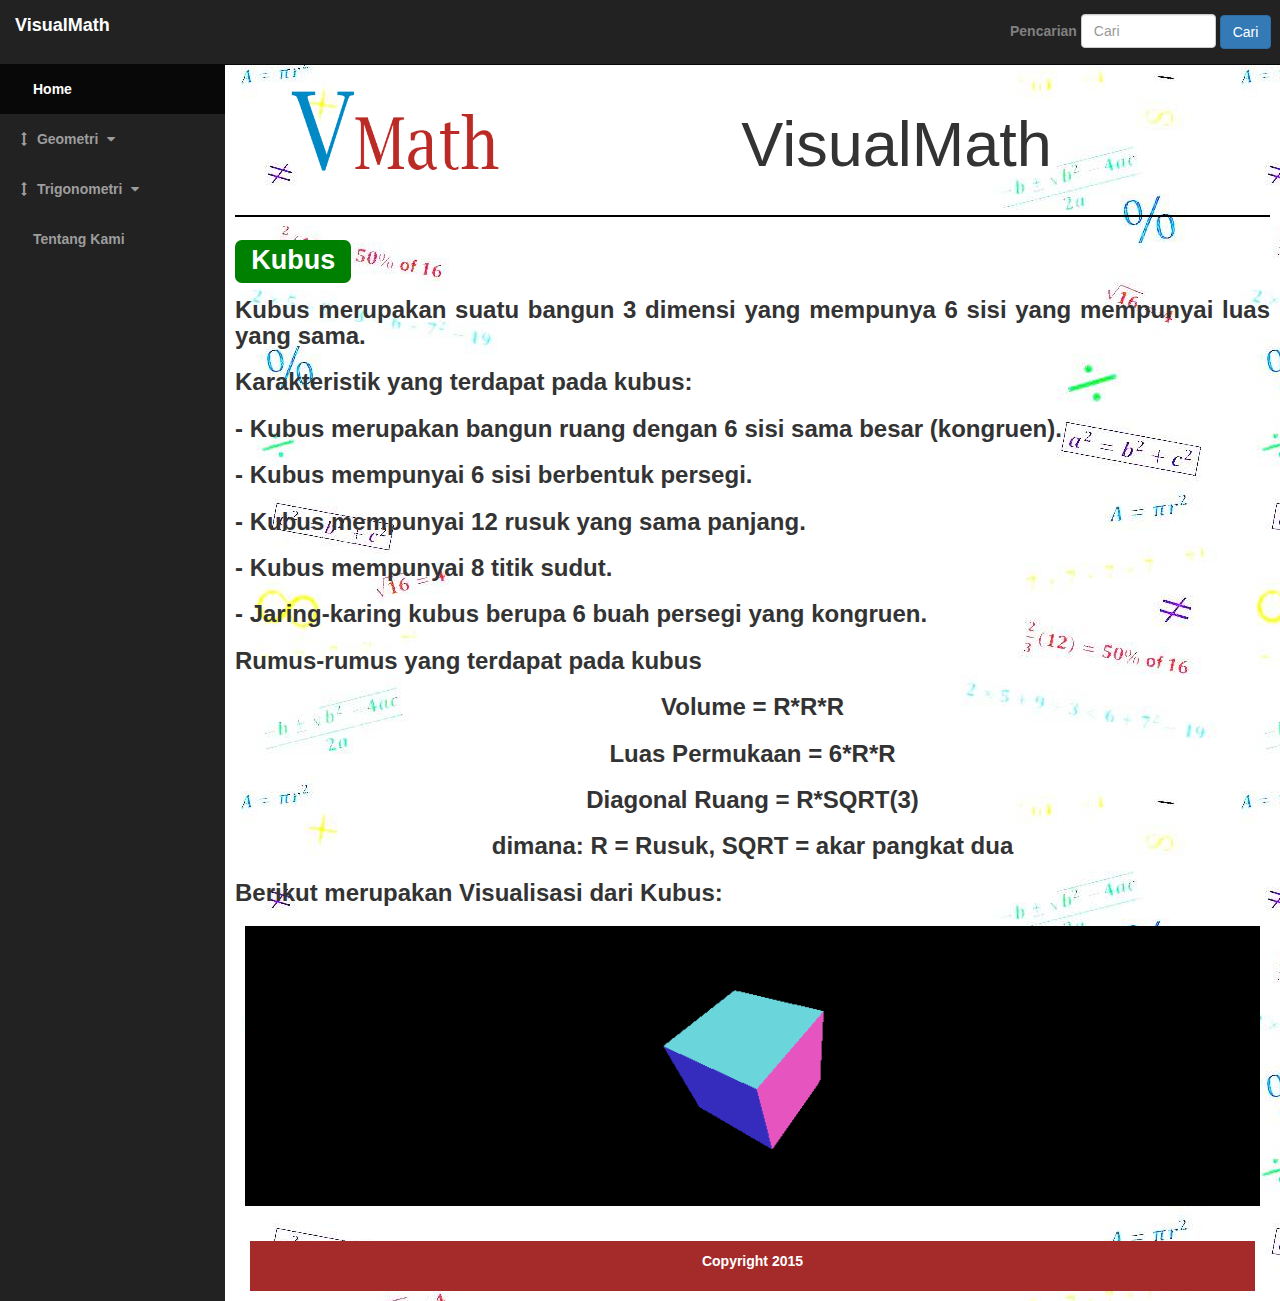
<file: kubus.html>
<!DOCTYPE html>
<html lang="en">

<head>

    <meta charset="utf-8">
    <meta http-equiv="X-UA-Compatible" content="IE=edge">
    <meta name="viewport" content="width=device-width, initial-scale=1">
    <meta name="description" content="">
    <meta name="author" content="">

    <title>VisualMath (Rumus dan Visualisasi Geometri dan Trigonometri Berbasis Web)</title>

    <!-- Bootstrap Core CSS -->
    <link href="css/bootstrap.min.css" rel="stylesheet">

    <!-- Custom CSS -->
    <link href="css/sb-admin.css" rel="stylesheet">
  
    <!-- Custom Fonts -->
    <link href="font-awesome/css/font-awesome.min.css" rel="stylesheet" type="text/css">

    <!-- HTML5 Shim and Respond.js IE8 support of HTML5 elements and media queries -->
    <!-- WARNING: Respond.js doesn't work if you view the page via file:// -->
    <!--[if lt IE 9]>
        <script src="https://oss.maxcdn.com/libs/html5shiv/3.7.0/html5shiv.js"></script>
        <script src="https://oss.maxcdn.com/libs/respond.js/1.4.2/respond.min.js"></script>
    <![endif]-->
    <style>
		.gbr{
			height:200px;
			width:200px;
            padding: 5px 5px 0px 5px;
		}
		.btn-bwh{
			margin:5px auto;
		}
	</style>
    <script src="libs/three.js"></script>
</head>

<body>

    <div id="wrapper">

        <!-- Navigation -->
        <nav class="navbar navbar-inverse navbar-fixed-top" role="navigation">
            <!-- Brand and toggle get grouped for better mobile display -->
            <div class="navbar-header">
                <button type="button" class="navbar-toggle" data-toggle="collapse" data-target=".navbar-ex1-collapse">
                    <span class="sr-only">Toggle navigation</span>
                    <span class="icon-bar"></span>
                    <span class="icon-bar"></span>
                    <span class="icon-bar"></span>
                </button>
                <a class="navbar-brand" href="index.html">VisualMath</a>
            </div>
            <!-- Top Menu Items -->
            <ul class="nav navbar-right top-nav atas">
                <form action="" role="form" id="kolom-pencarian">
					<div class="form-group">
						<label for="search" style="color:grey;">Pencarian</label>
						<input id="cari" placeholder="Cari" type="text" class="form-control" name="search">
						<button type="button" class="btn btn-primary">Cari</button>
					</div>
				</form>
            </ul>               
            <!-- Sidebar Menu Items - These collapse to the responsive navigation menu on small screens -->
            <div class="collapse navbar-collapse navbar-ex1-collapse" >
                <ul class="nav navbar-nav side-nav" style="padding:13px 0 0 0;">
                    <li class="active">
                        <a href="index.html"><i class="fa fa-fw"></i>Home</a>
                    </li>
                    <li>
                        <a href="javascript:;" data-toggle="collapse" data-target="#geo"><i class="fa fa-fw fa-arrows-v"></i> Geometri <i class="fa fa-fw fa-caret-down"></i></a>
                        <ul id="geo" class="collapse">
                            <li>
                                <a href="kubus.html">Persegi</a>
                            </li>
                            <li>
                                <a href="kubus.html">Persegi Panjang</a>
                            </li>
                            <li>
                                <a href="kubus.html">Segitiga</a>
                            </li>
                            <li>
                                <a href="kubus.html">Kubus</a>
                            </li>
                            <li>
                                <a href="balok.html">Balok</a>
                            </li>
                            <li>
                                <a href="bola.html">Bola</a>
                            </li>
                        </ul>
                    </li>
                    <li>
                        <a href="javascript:;" data-toggle="collapse" data-target="#tri"><i class="fa fa-fw fa-arrows-v"></i> Trigonometri <i class="fa fa-fw fa-caret-down"></i></a>
                        <ul id="tri" class="collapse">
                            <li>
                                <a href="kubus.html">Sinus</a>
                            </li>
                            <li>
                                <a href="balok.html">Cosinus</a>
                            </li>
                            <li>
                                <a href="bola.html">Tangensius</a>
                            </li>
                        </ul>
                    </li>
                    <li>
                        <a href="tentang.html"><i class="fa fa-fw"></i>Tentang Kami</a>
                    </li>
                </ul>
            </div>
            <!-- /.navbar-collapse -->
        </nav>

        <div id="page-wrapper">

            <div class="container-fluid">

                <!-- Page Heading -->
                <div class="row" id="one">
                    <div class="col-lg-5 col-md-5 col-sm-5">
                        <img id="logo" src="image/logo.png"></img>
                    </div>
                    <div class="col-lg-4 col-md-4 col-sm-4">
                        <div class="jumbotron">
                            <h1>VisualMath</h1>
                        </div>
			         </div>
                </div>
                <div class="row" id="isi">
                    <div class="row">
                        
                    </div>
                    <div class="row">
                        <div class="col-lg-12 col-md-12 col-sm-12" id="tigad">
                            <h1><span class="label label-default">Kubus</span></h1>
                            <h3>Kubus merupakan suatu bangun 3 dimensi yang mempunya 6 sisi yang mempunyai luas yang sama.</h3>
                            <h3>Karakteristik yang terdapat pada kubus: </h3>
                            <h3>- Kubus merupakan bangun ruang dengan 6 sisi sama besar (kongruen).</h3>
                            <h3>- Kubus mempunyai 6 sisi berbentuk persegi.</h3>
                            <h3>- Kubus mempunyai 12 rusuk yang sama panjang.</h3>
                            <h3>- Kubus mempunyai 8 titik sudut.</h3>
                            <h3>- Jaring-karing kubus berupa 6 buah persegi yang kongruen.</h3>
                            <h3>Rumus-rumus yang terdapat pada kubus</h3>
                            <h3 style="text-align:center;">Volume = R*R*R</h3>
                            <h3 style="text-align:center;">Luas Permukaan = 6*R*R</h3>
                            <h3 style="text-align:center;">Diagonal Ruang = R*SQRT(3)</h3>
                            <h3 style="text-align:center;">  dimana: R = Rusuk, SQRT = akar pangkat dua</h3>
                            <h3>Berikut merupakan Visualisasi dari Kubus:</h3>
                        </div>
                    </div>
                </div>
                <div class="row" id="footer">
                    <div class="col-lg-5 col-md-5 col-sm-5"></div>
                    <div class="col-lg-2 col-md-2 col-sm-2">
                        <p id="copyright">Copyright 2015</p>
                    </div>
                    <div class="col-lg-5 col-md-5 col-sm-5"></div>
                </div>
                <!-- /.row -->

            </div>
            <!-- /.container-fluid -->

        </div>
        <!-- /#page-wrapper -->

    </div>
    <!--Load config JS-->
    <script>
        // global variables
        var renderer;
        var scene;
        var camera;
        var isi = document.getElementById("tigad");
        function init() {
    
            var isi = document.getElementById("tigad");
            // create a scene, that will hold all our elements such as objects, cameras and lights.
            scene = new THREE.Scene();
    
            // create a camera, which defines where we're looking at.
            camera = new THREE.PerspectiveCamera(60, document.getElementById("isi").offsetWidth / 300, 0.1, 1000);
    
            // create a render, sets the background color and the size
            renderer = new THREE.WebGLRenderer();
            renderer.setClearColor(0x000000, 1.0);
            renderer.setSize(document.getElementById("isi").offsetWidth,300);
            // create a cube and add to scene
            var cubeGeometry = new THREE.BoxGeometry(10, 10, 10);
            var cubeMaterial = new THREE.MeshNormalMaterial();
            var cube = new THREE.Mesh(cubeGeometry, cubeMaterial);
            cube.name = 'cube';
            scene.add(cube);
    
            // position and point the camera to the center of the scene
            camera.position.x = 15;
            camera.position.y = 16;
            camera.position.z = 13;
            camera.lookAt(scene.position);
    
            // add the output of the renderer to the html element
            document.body.appendChild(renderer.domElement);
    
            // call the render function
            render();
            isi.appendChild(renderer.domElement);
        }
    
        function render() {
            renderer.render(scene, camera);
            scene.getObjectByName('cube').rotation.x += 0.005;
            scene.getObjectByName('cube').rotation.y += 0.005;
            requestAnimationFrame(render);
        }
    
        // calls the init function when the window is done loading.
        window.onload = init;
    </script>
    <!-- /#wrapper -->

    <!-- jQuery -->
    <script src="js/jquery.js"></script>

    <!-- Bootstrap Core JavaScript -->
    <script src="js/bootstrap.min.js"></script>
    <link href="css/style.css" rel="stylesheet">
    
</body>

</html>
</file>
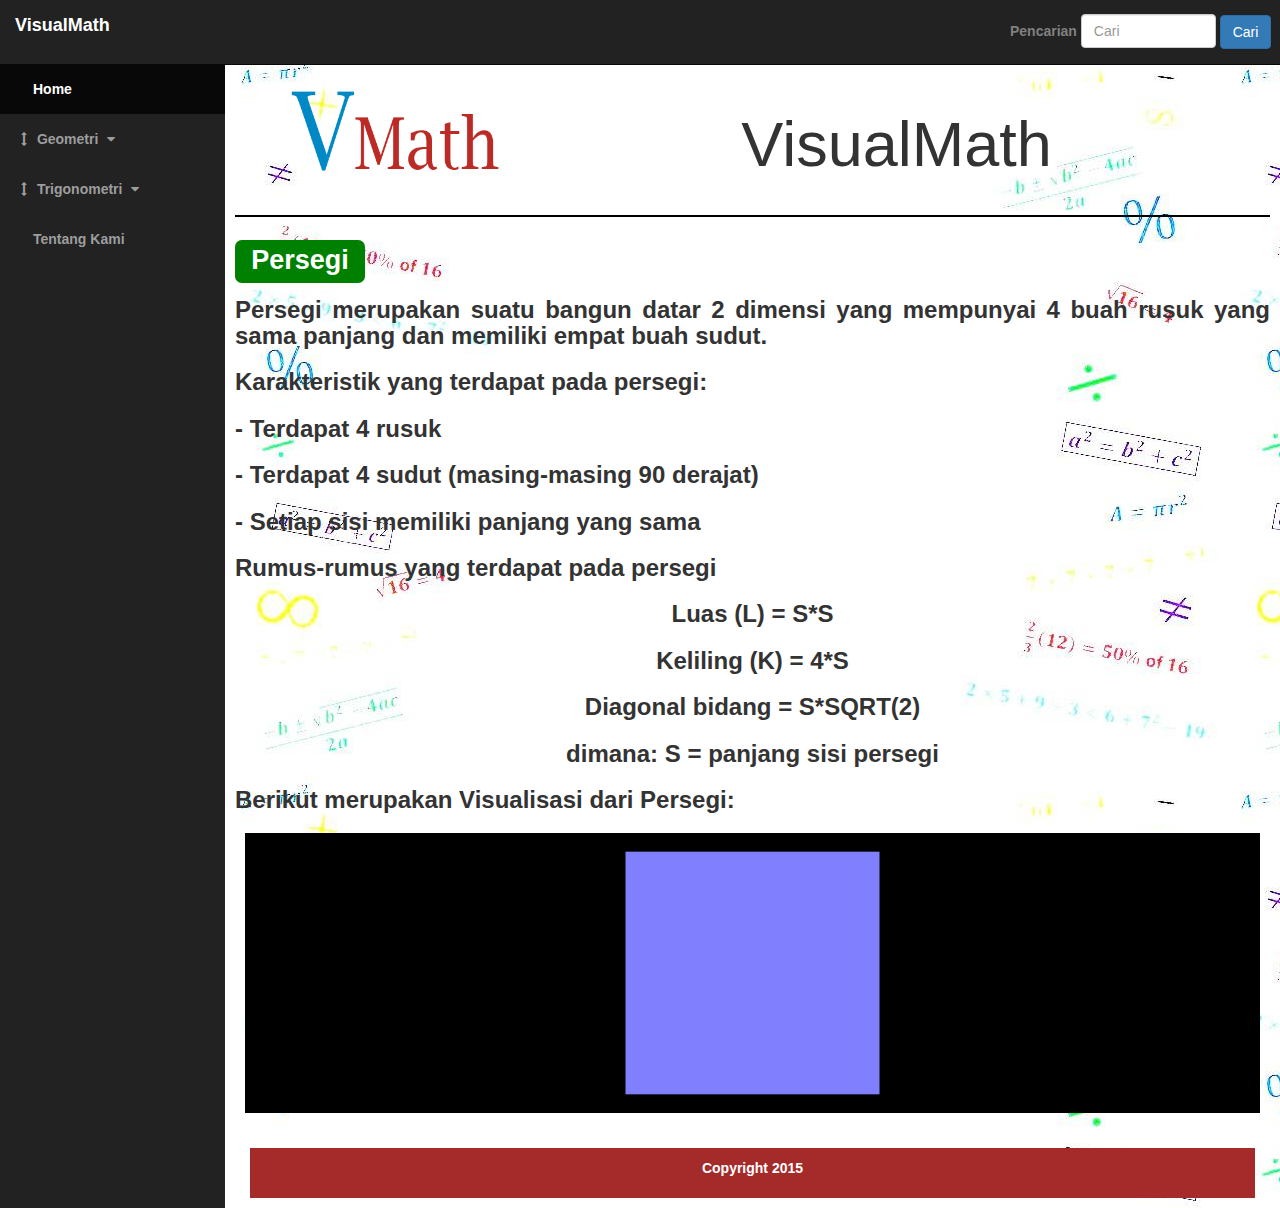
<file: persegi.html>
<!DOCTYPE html>
<html lang="en">

<head>

    <meta charset="utf-8">
    <meta http-equiv="X-UA-Compatible" content="IE=edge">
    <meta name="viewport" content="width=device-width, initial-scale=1">
    <meta name="description" content="">
    <meta name="author" content="">

    <title>VisualMath (Rumus dan Visualisasi Geometri dan Trigonometri Berbasis Web)</title>

    <!-- Bootstrap Core CSS -->
    <link href="css/bootstrap.min.css" rel="stylesheet">

    <!-- Custom CSS -->
    <link href="css/sb-admin.css" rel="stylesheet">
  
    <!-- Custom Fonts -->
    <link href="font-awesome/css/font-awesome.min.css" rel="stylesheet" type="text/css">

    <!-- HTML5 Shim and Respond.js IE8 support of HTML5 elements and media queries -->
    <!-- WARNING: Respond.js doesn't work if you view the page via file:// -->
    <!--[if lt IE 9]>
        <script src="https://oss.maxcdn.com/libs/html5shiv/3.7.0/html5shiv.js"></script>
        <script src="https://oss.maxcdn.com/libs/respond.js/1.4.2/respond.min.js"></script>
    <![endif]-->
    <style>
		.gbr{
			height:200px;
			width:200px;
            padding: 5px 5px 0px 5px;
		}
		.btn-bwh{
			margin:5px auto;
		}
	</style>
    <script src="libs/three.js"></script>
</head>

<body>

    <div id="wrapper">

        <!-- Navigation -->
        <nav class="navbar navbar-inverse navbar-fixed-top" role="navigation">
            <!-- Brand and toggle get grouped for better mobile display -->
            <div class="navbar-header">
                <button type="button" class="navbar-toggle" data-toggle="collapse" data-target=".navbar-ex1-collapse">
                    <span class="sr-only">Toggle navigation</span>
                    <span class="icon-bar"></span>
                    <span class="icon-bar"></span>
                    <span class="icon-bar"></span>
                </button>
                <a class="navbar-brand" href="index.html">VisualMath</a>
            </div>
            <!-- Top Menu Items -->
            <ul class="nav navbar-right top-nav atas">
                <form action="" role="form" id="kolom-pencarian">
					<div class="form-group">
						<label for="search" style="color:grey;">Pencarian</label>
						<input id="cari" placeholder="Cari" type="text" class="form-control" name="search">
						<button type="button" class="btn btn-primary">Cari</button>
					</div>
				</form>
            </ul>               
            <!-- Sidebar Menu Items - These collapse to the responsive navigation menu on small screens -->
            <div class="collapse navbar-collapse navbar-ex1-collapse" >
                <ul class="nav navbar-nav side-nav" style="padding:13px 0 0 0;">
                    <li class="active">
                        <a href="index.html"><i class="fa fa-fw"></i>Home</a>
                    </li>
                    <li>
                        <a href="javascript:;" data-toggle="collapse" data-target="#geo"><i class="fa fa-fw fa-arrows-v"></i> Geometri <i class="fa fa-fw fa-caret-down"></i></a>
                        <ul id="geo" class="collapse">
                            <li>
                                <a href="persegi.html">Persegi</a>
                            </li>
                            <li>
                                <a href="kubus.html">Persegi Panjang</a>
                            </li>
                            <li>
                                <a href="kubus.html">Segitiga</a>
                            </li>
                            <li>
                                <a href="kubus.html">Kubus</a>
                            </li>
                            <li>
                                <a href="balok.html">Balok</a>
                            </li>
                            <li>
                                <a href="bola.html">Bola</a>
                            </li>
                        </ul>
                    </li>
                    <li>
                        <a href="javascript:;" data-toggle="collapse" data-target="#tri"><i class="fa fa-fw fa-arrows-v"></i> Trigonometri <i class="fa fa-fw fa-caret-down"></i></a>
                        <ul id="tri" class="collapse">
                            <li>
                                <a href="kubus.html">Sinus</a>
                            </li>
                            <li>
                                <a href="balok.html">Cosinus</a>
                            </li>
                            <li>
                                <a href="bola.html">Tangensius</a>
                            </li>
                        </ul>
                    </li>
                    <li>
                        <a href="tentang.html"><i class="fa fa-fw"></i>Tentang Kami</a>
                    </li>
                </ul>
            </div>
            <!-- /.navbar-collapse -->
        </nav>

        <div id="page-wrapper">

            <div class="container-fluid">

                <!-- Page Heading -->
                <div class="row" id="one">
                    <div class="col-lg-5 col-md-5 col-sm-5">
                        <img id="logo" src="image/logo.png"></img>
                    </div>
                    <div class="col-lg-4 col-md-4 col-sm-4">
                        <div class="jumbotron">
                            <h1>VisualMath</h1>
                        </div>
			         </div>
                </div>
                <div class="row" id="isi">
                    <div class="row">
                        
                    </div>
                    <div class="row">
                        <div class="col-lg-12 col-md-12 col-sm-12" id="tigad">
                            <h1><span class="label label-default">Persegi</span></h1>
                            <h3>Persegi merupakan suatu bangun datar 2 dimensi yang mempunyai 4 buah rusuk yang sama panjang dan memiliki empat buah sudut.</h3>
                            <h3>Karakteristik yang terdapat pada persegi: </h3>
                            <h3>- Terdapat 4 rusuk</h3>
                            <h3>- Terdapat 4 sudut (masing-masing 90 derajat)</h3>
                            <h3>- Setiap sisi memiliki panjang yang sama</h3>
                            <h3>Rumus-rumus yang terdapat pada persegi</h3>
                            <h3 style="text-align:center;">Luas (L) = S*S</h3>
                            <h3 style="text-align:center;">Keliling (K) = 4*S</h3>
                            <h3 style="text-align:center;">Diagonal bidang = S*SQRT(2)</h3>
                            <h3 style="text-align:center;">  dimana: S = panjang sisi persegi</h3>
                            <h3>Berikut merupakan Visualisasi dari Persegi:</h3>
                        </div>
                    </div>
                </div>
                <div class="row" id="footer">
                    <div class="col-lg-5 col-md-5 col-sm-5"></div>
                    <div class="col-lg-2 col-md-2 col-sm-2">
                        <p id="copyright">Copyright 2015</p>
                    </div>
                    <div class="col-lg-5 col-md-5 col-sm-5"></div>
                </div>
                <!-- /.row -->

            </div>
            <!-- /.container-fluid -->

        </div>
        <!-- /#page-wrapper -->

    </div>
    <!--Load config JS-->
    <script>
        // global variables
        var renderer;
        var scene;
        var camera;
        var isi = document.getElementById("tigad");
        function init() {
    
            var isi = document.getElementById("tigad");
            // create a scene, that will hold all our elements such as objects, cameras and lights.
            scene = new THREE.Scene();
    
            // create a camera, which defines where we're looking at.
            camera = new THREE.PerspectiveCamera(60, document.getElementById("isi").offsetWidth / 300, 0.1, 1000);
    
            // create a render, sets the background color and the size
            renderer = new THREE.WebGLRenderer();
            renderer.setClearColor(0x000000, 1.0);
            renderer.setSize(document.getElementById("isi").offsetWidth,300);
            // create a cube and add to scene
            var cubeGeometry = new THREE.BoxGeometry(10, 10, 10);
            var cubeMaterial = new THREE.MeshNormalMaterial();
            var cube = new THREE.Mesh(cubeGeometry, cubeMaterial);
            cube.name = 'cube';
            scene.add(cube);
    
            // position and point the camera to the center of the scene
            camera.position.x = 15;
            camera.position.y = 0;
            camera.position.z = 0;
            camera.lookAt(scene.position);
    
            // add the output of the renderer to the html element
            document.body.appendChild(renderer.domElement);
    
            // call the render function
            render();
            isi.appendChild(renderer.domElement);
        }
    
        function render() {
            renderer.render(scene, camera);
            // scene.getObjectByName('cube').rotation.x += 0.005;
            // scene.getObjectByName('cube').rotation.y += 0.005;
            requestAnimationFrame(render);
        }
    
        // calls the init function when the window is done loading.
        window.onload = init;
    </script>
    <!-- /#wrapper -->

    <!-- jQuery -->
    <script src="js/jquery.js"></script>

    <!-- Bootstrap Core JavaScript -->
    <script src="js/bootstrap.min.js"></script>
    <link href="css/style.css" rel="stylesheet">
    
</body>

</html>
</file>
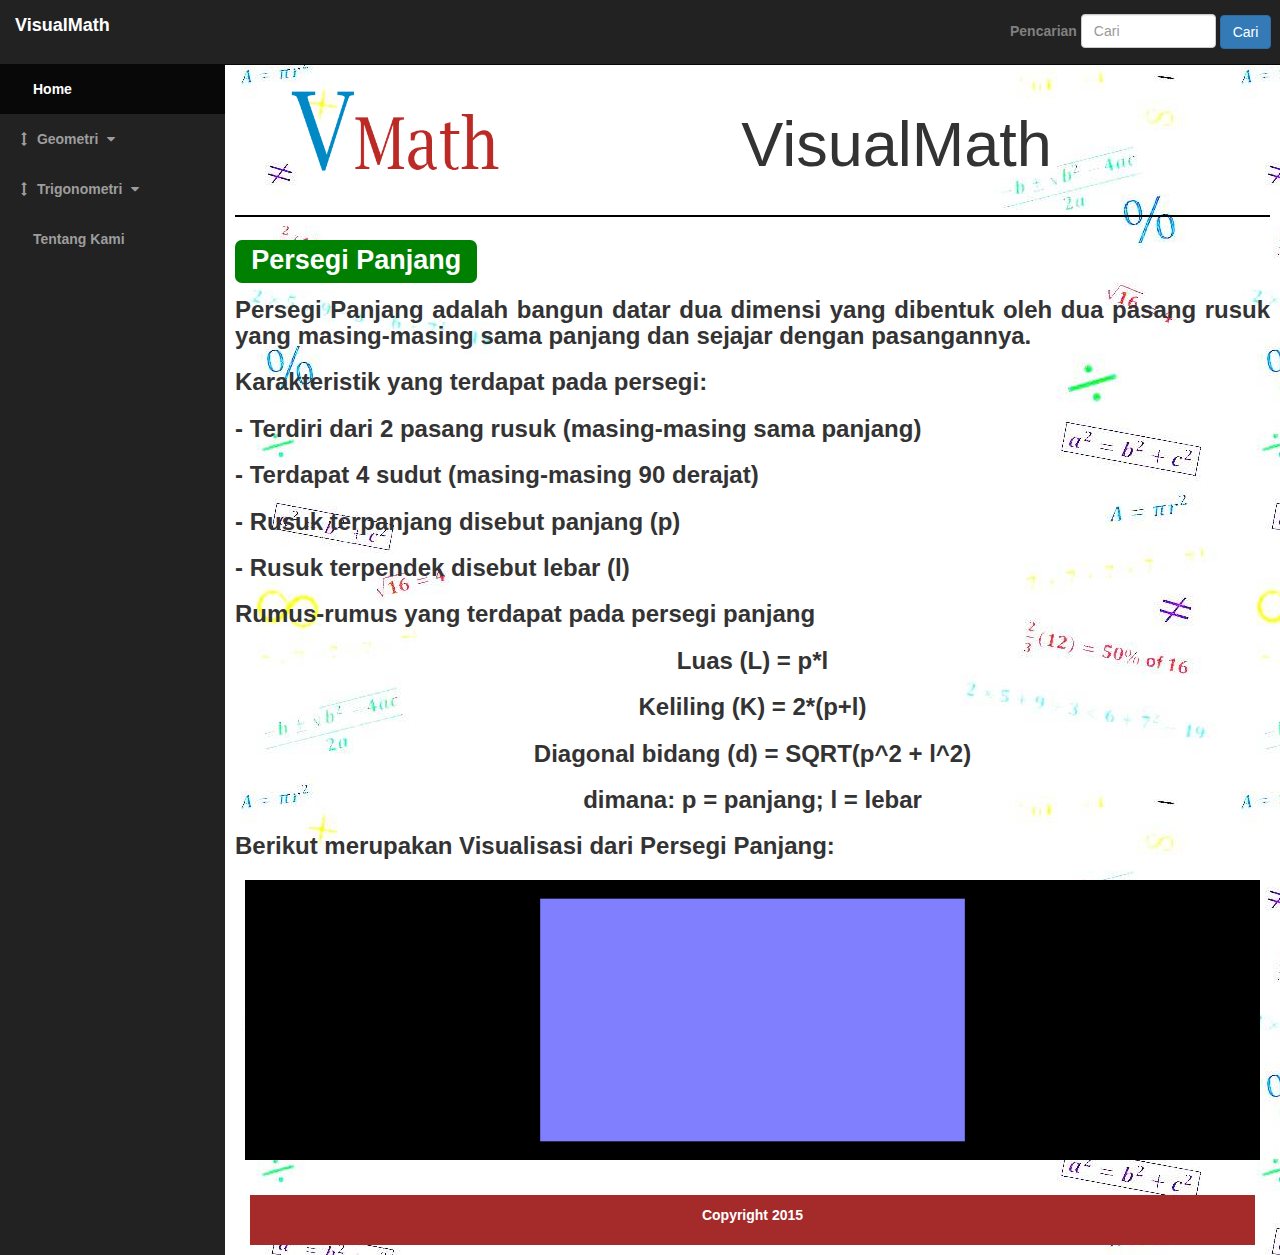
<file: persegipanjang.html>
<!DOCTYPE html>
<html lang="en">

<head>

    <meta charset="utf-8">
    <meta http-equiv="X-UA-Compatible" content="IE=edge">
    <meta name="viewport" content="width=device-width, initial-scale=1">
    <meta name="description" content="">
    <meta name="author" content="">

    <title>VisualMath (Rumus dan Visualisasi Geometri dan Trigonometri Berbasis Web)</title>

    <!-- Bootstrap Core CSS -->
    <link href="css/bootstrap.min.css" rel="stylesheet">

    <!-- Custom CSS -->
    <link href="css/sb-admin.css" rel="stylesheet">
  
    <!-- Custom Fonts -->
    <link href="font-awesome/css/font-awesome.min.css" rel="stylesheet" type="text/css">

    <!-- HTML5 Shim and Respond.js IE8 support of HTML5 elements and media queries -->
    <!-- WARNING: Respond.js doesn't work if you view the page via file:// -->
    <!--[if lt IE 9]>
        <script src="https://oss.maxcdn.com/libs/html5shiv/3.7.0/html5shiv.js"></script>
        <script src="https://oss.maxcdn.com/libs/respond.js/1.4.2/respond.min.js"></script>
    <![endif]-->
    <style>
		.gbr{
			height:200px;
			width:200px;
            padding: 5px 5px 0px 5px;
		}
		.btn-bwh{
			margin:5px auto;
		}
	</style>
    <script src="libs/three.js"></script>
</head>

<body>

    <div id="wrapper">

        <!-- Navigation -->
        <nav class="navbar navbar-inverse navbar-fixed-top" role="navigation">
            <!-- Brand and toggle get grouped for better mobile display -->
            <div class="navbar-header">
                <button type="button" class="navbar-toggle" data-toggle="collapse" data-target=".navbar-ex1-collapse">
                    <span class="sr-only">Toggle navigation</span>
                    <span class="icon-bar"></span>
                    <span class="icon-bar"></span>
                    <span class="icon-bar"></span>
                </button>
                <a class="navbar-brand" href="index.html">VisualMath</a>
            </div>
            <!-- Top Menu Items -->
            <ul class="nav navbar-right top-nav atas">
                <form action="" role="form" id="kolom-pencarian">
					<div class="form-group">
						<label for="search" style="color:grey;">Pencarian</label>
						<input id="cari" placeholder="Cari" type="text" class="form-control" name="search">
						<button type="button" class="btn btn-primary">Cari</button>
					</div>
				</form>
            </ul>               
            <!-- Sidebar Menu Items - These collapse to the responsive navigation menu on small screens -->
            <div class="collapse navbar-collapse navbar-ex1-collapse" >
                <ul class="nav navbar-nav side-nav" style="padding:13px 0 0 0;">
                    <li class="active">
                        <a href="index.html"><i class="fa fa-fw"></i>Home</a>
                    </li>
                    <li>
                        <a href="javascript:;" data-toggle="collapse" data-target="#geo"><i class="fa fa-fw fa-arrows-v"></i> Geometri <i class="fa fa-fw fa-caret-down"></i></a>
                        <ul id="geo" class="collapse">
                            <li>
                                <a href="persegi.html">Persegi</a>
                            </li>
                            <li>
                                <a href="persegipanjang.html">Persegi Panjang</a>
                            </li>
                            <li>
                                <a href="kubus.html">Segitiga</a>
                            </li>
                            <li>
                                <a href="kubus.html">Kubus</a>
                            </li>
                            <li>
                                <a href="balok.html">Balok</a>
                            </li>
                            <li>
                                <a href="bola.html">Bola</a>
                            </li>
                        </ul>
                    </li>
                    <li>
                        <a href="javascript:;" data-toggle="collapse" data-target="#tri"><i class="fa fa-fw fa-arrows-v"></i> Trigonometri <i class="fa fa-fw fa-caret-down"></i></a>
                        <ul id="tri" class="collapse">
                            <li>
                                <a href="kubus.html">Sinus</a>
                            </li>
                            <li>
                                <a href="balok.html">Cosinus</a>
                            </li>
                            <li>
                                <a href="bola.html">Tangensius</a>
                            </li>
                        </ul>
                    </li>
                    <li>
                        <a href="tentang.html"><i class="fa fa-fw"></i>Tentang Kami</a>
                    </li>
                </ul>
            </div>
            <!-- /.navbar-collapse -->
        </nav>

        <div id="page-wrapper">

            <div class="container-fluid">

                <!-- Page Heading -->
                <div class="row" id="one">
                    <div class="col-lg-5 col-md-5 col-sm-5">
                        <img id="logo" src="image/logo.png"></img>
                    </div>
                    <div class="col-lg-4 col-md-4 col-sm-4">
                        <div class="jumbotron">
                            <h1>VisualMath</h1>
                        </div>
			         </div>
                </div>
                <div class="row" id="isi">
                    <div class="row">
                        
                    </div>
                    <div class="row">
                        <div class="col-lg-12 col-md-12 col-sm-12" id="tigad">
                            <h1><span class="label label-default">Persegi Panjang</span></h1>
                            <h3>Persegi Panjang adalah bangun datar dua dimensi yang dibentuk oleh dua pasang rusuk yang masing-masing sama panjang dan sejajar dengan pasangannya.</h3>
                            <h3>Karakteristik yang terdapat pada persegi: </h3>
                            <h3>- Terdiri dari 2 pasang rusuk (masing-masing sama panjang)</h3>
                            <h3>- Terdapat 4 sudut (masing-masing 90 derajat)</h3>
                            <h3>- Rusuk terpanjang disebut panjang (p)</h3>
                            <h3>- Rusuk terpendek disebut lebar (l)</h3>
                            <h3>Rumus-rumus yang terdapat pada persegi panjang</h3>
                            <h3 style="text-align:center;">Luas (L) = p*l</h3>
                            <h3 style="text-align:center;">Keliling (K) = 2*(p+l)</h3>
                            <h3 style="text-align:center;">Diagonal bidang (d) = SQRT(p^2 + l^2)</h3>
                            <h3 style="text-align:center;">  dimana: p = panjang; l = lebar</h3>
                            <h3>Berikut merupakan Visualisasi dari Persegi Panjang:</h3>
                        </div>
                    </div>
                </div>
                <div class="row" id="footer">
                    <div class="col-lg-5 col-md-5 col-sm-5"></div>
                    <div class="col-lg-2 col-md-2 col-sm-2">
                        <p id="copyright">Copyright 2015</p>
                    </div>
                    <div class="col-lg-5 col-md-5 col-sm-5"></div>
                </div>
                <!-- /.row -->

            </div>
            <!-- /.container-fluid -->

        </div>
        <!-- /#page-wrapper -->

    </div>
    <!--Load config JS-->
    <script>
        // global variables
        var renderer;
        var scene;
        var camera;
        var isi = document.getElementById("tigad");
        function init() {
    
            var isi = document.getElementById("tigad");
            // create a scene, that will hold all our elements such as objects, cameras and lights.
            scene = new THREE.Scene();
    
            // create a camera, which defines where we're looking at.
            camera = new THREE.PerspectiveCamera(60, document.getElementById("isi").offsetWidth / 500, 0.1, 1000);
    
            // create a render, sets the background color and the size
            renderer = new THREE.WebGLRenderer();
            renderer.setClearColor(0x000000, 1.0);
            renderer.setSize(document.getElementById("isi").offsetWidth,300);
            // create a cube and add to scene
            var cubeGeometry = new THREE.BoxGeometry(10, 10, 10);
            var cubeMaterial = new THREE.MeshNormalMaterial();
            var cube = new THREE.Mesh(cubeGeometry, cubeMaterial);
            cube.name = 'cube';
            scene.add(cube);
    
            // position and point the camera to the center of the scene
            camera.position.x = 15;
            camera.position.y = 0;
            camera.position.z = 0;
            camera.lookAt(scene.position);
    
            // add the output of the renderer to the html element
            document.body.appendChild(renderer.domElement);
    
            // call the render function
            render();
            isi.appendChild(renderer.domElement);
        }
    
        function render() {
            renderer.render(scene, camera);
            // scene.getObjectByName('cube').rotation.x += 0.005;
            // scene.getObjectByName('cube').rotation.y += 0.005;
            requestAnimationFrame(render);
        }
    
        // calls the init function when the window is done loading.
        window.onload = init;
    </script>
    <!-- /#wrapper -->

    <!-- jQuery -->
    <script src="js/jquery.js"></script>

    <!-- Bootstrap Core JavaScript -->
    <script src="js/bootstrap.min.js"></script>
    <link href="css/style.css" rel="stylesheet">
    
</body>

</html>
</file>
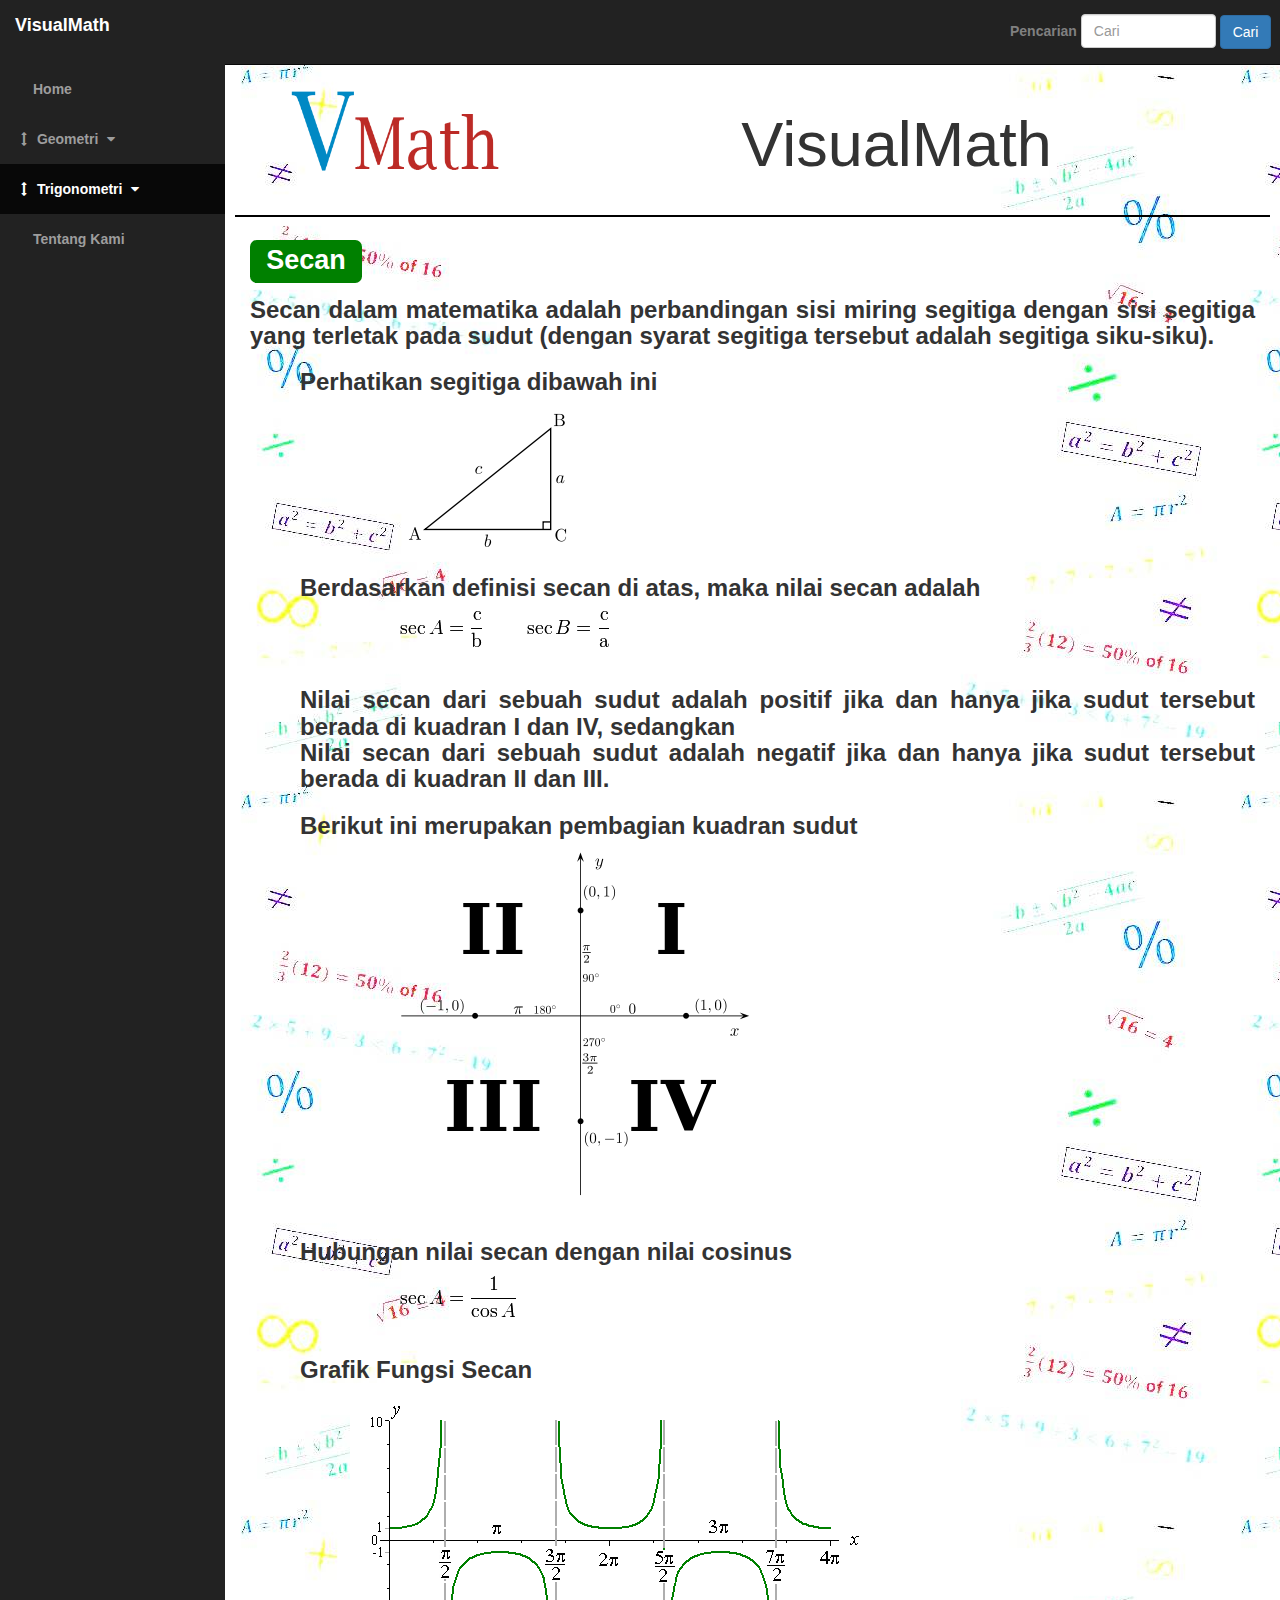
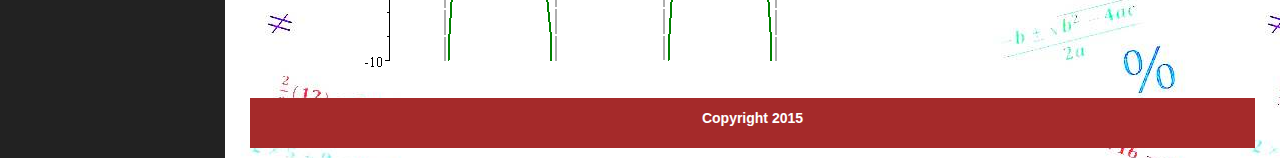
<file: secan.html>
<!DOCTYPE html>
<html lang="en">

<head>

    <meta charset="utf-8">
    <meta http-equiv="X-UA-Compatible" content="IE=edge">
    <meta name="viewport" content="width=device-width, initial-scale=1">
    <meta name="description" content="">
    <meta name="author" content="">

    <title>VisualMath (Rumus dan Visualisasi Geometri dan Trigonometri Berbasis Web)</title>

    <!-- Bootstrap Core CSS -->
    <link href="css/bootstrap.min.css" rel="stylesheet">

    <!-- Custom CSS -->
    <link href="css/sb-admin.css" rel="stylesheet">
    <link href="css/style.css" rel="stylesheet">
    <!-- Custom Fonts -->
    <link href="font-awesome/css/font-awesome.min.css" rel="stylesheet" type="text/css">

    <!-- HTML5 Shim and Respond.js IE8 support of HTML5 elements and media queries -->
    <!-- WARNING: Respond.js doesn't work if you view the page via file:// -->
    <!--[if lt IE 9]>
        <script src="https://oss.maxcdn.com/libs/html5shiv/3.7.0/html5shiv.js"></script>
        <script src="https://oss.maxcdn.com/libs/respond.js/1.4.2/respond.min.js"></script>
    <![endif]-->
    <style>
		.gbr{
			height:200px;
			width:200px;
            padding: 5px 5px 0px 5px;
		}
		.btn-bwh{
			margin:5px auto;
		}
	</style>
</head>

<body>

    <div id="wrapper">

        <!-- Navigation -->
        <nav class="navbar navbar-inverse navbar-fixed-top" role="navigation">
            <!-- Brand and toggle get grouped for better mobile display -->
            <div class="navbar-header">
                <button type="button" class="navbar-toggle" data-toggle="collapse" data-target=".navbar-ex1-collapse">
                    <span class="sr-only">Toggle navigation</span>
                    <span class="icon-bar"></span>
                    <span class="icon-bar"></span>
                    <span class="icon-bar"></span>
                </button>
                <a class="navbar-brand" href="index.html">VisualMath</a>
            </div>
            <!-- Top Menu Items -->
            <ul class="nav navbar-right top-nav atas">
                <form action="" role="form" id="kolom-pencarian">
					<div class="form-group">
						<label for="search" style="color:grey;">Pencarian</label>
						<input id="cari" placeholder="Cari" type="text" class="form-control" name="search">
						<button type="button" class="btn btn-primary">Cari</button>
					</div>
				</form>
            </ul>               
            <!-- Sidebar Menu Items - These collapse to the responsive navigation menu on small screens -->
            <div class="collapse navbar-collapse navbar-ex1-collapse" >
                <ul class="nav navbar-nav side-nav" style="padding:13px 0 0 0;">
                    <li>
                        <a href="index.html"><i class="fa fa-fw"></i>Home</a>
                    </li>
                    <li>
                        <a href="javascript:;" data-toggle="collapse" data-target="#geo"><i class="fa fa-fw fa-arrows-v"></i> Geometri <i class="fa fa-fw fa-caret-down"></i></a>
                        <ul id="geo" class="collapse">
                            <li>
                                <a href="persegi.html">Persegi</a>
                            </li>
                            <li>
                                <a href="persegipanjang.html">Persegi Panjang</a>
                            </li>
                            <li>
                                <a href="segitiga.html">Segitiga</a>
                            </li>
                            <li>
                                <a href="kubus.html">Kubus</a>
                            </li>
                            <li>
                                <a href="balok.html">Balok</a>
                            </li>
                            <li>
                                <a href="bola.html">Bola</a>
                            </li>
                        </ul>
                    </li>
                    <li class="active">
                        <a href="javascript:;" data-toggle="collapse" data-target="#tri"><i class="fa fa-fw fa-arrows-v"></i> Trigonometri <i class="fa fa-fw fa-caret-down"></i></a>
                        <ul id="tri" class="collapse">
                            <li>
                                <a href="sinus.html">Sinus</a>
                            </li>
                            <li>
                                <a href="cosinus.html">Cosinus</a>
                            </li>
                            <li>
                                <a href="tangen.html">Tangen</a>
                            </li>
                            <li>
                                <a href="cotangen.html">Cotangen</a>
                            </li>
                            <li>
                                <a href="secan.html">Secan</a>
                            </li>
                            <li>
                                <a href="cosecan.html">Cosecan</a>
                            </li>
                        </ul>
                    </li>
                    <li>
                        <a href="tentang.html"><i class="fa fa-fw"></i>Tentang Kami</a>
                    </li>
                </ul>
            </div>
            <!-- /.navbar-collapse -->
        </nav>

        <div id="page-wrapper">

            <div class="container-fluid">

                <!-- Page Heading -->
                <div class="row" id="one">
                    <div class="col-lg-5 col-md-5 col-sm-5">
                        <img id="logo" src="image/logo.png"></img>
                    </div>
                    <div class="col-lg-4 col-md-4 col-sm-4">
                        <div class="jumbotron">
                            <h1>VisualMath</h1>
                        </div>
			         </div>
                </div>
                <div class="row" id="isi">
                    <div class="col-lg-12 col-md-12 col-sm-12">
                        <h1><span class="label label-default">Secan</span></h1>
                        <h3>Secan dalam matematika adalah perbandingan sisi miring segitiga dengan sisi segitiga yang terletak pada sudut (dengan syarat segitiga tersebut adalah segitiga siku-siku).</h3>
                        <h3 style="margin-left:50px">Perhatikan segitiga dibawah ini</h3>
                        <div style="margin-left:150px">
                            <img src="image/trigonometri_segitiga.png">
                        </div>
                        <h3 style="margin-left:50px">Berdasarkan definisi secan di atas, maka nilai secan adalah</h3>
                        <div style="margin-left:150px">
                            <img src="image/secan.png">
                        </div>
                        <br>
                        <h3 style="margin-left:50px">Nilai secan dari sebuah sudut adalah positif jika dan hanya jika sudut tersebut berada di kuadran I dan IV, sedangkan<br>Nilai secan dari sebuah sudut adalah negatif jika dan hanya jika sudut tersebut berada di kuadran II dan III.</h3>
                        <h3 style="margin-left:50px">Berikut ini merupakan pembagian kuadran sudut</h3>
                        <div style="margin-left:150px">
                            <img src="image/kuadran.png">
                        </div>
                        <br>
                        <h3 style="margin-left:50px">Hubungan nilai secan dengan nilai cosinus</h3>
                        <div style="margin-left:150px">
                            <img src="image/hub_sec.png">
                        </div>
                        <br><!--
                        <h3 style="margin-left:50px">Nilai cosinus sudut istimewa</h3>
                        <div style="margin-left:150px">
                            <br>
                            <img src="image/cos 0.png"><br><br>
                            <img src="image/cos 15.png"><br><br>
                            <img src="image/cos 30.png"><br><br>
                            <img src="image/cos 45.png"><br><br>
                            <img src="image/cos 60.png"><br><br>
                            <img src="image/cos 75.png"><br><br>
                            <img src="image/cos 90.png"><br><br>
                        </div>-->
                        <h3  style="margin-left:50px">Grafik Fungsi Secan</h3>
                        <div style="margin-left:100px">
                            <img src="image/grafik_secan.gif">
                        </div>
                     </div>   
                </div>
                <div class="row" id="footer">
                    <div class="col-lg-5 col-md-5 col-sm-5"></div>
                    <div class="col-lg-2 col-md-2 col-sm-2">
                        <p id="copyright">Copyright 2015</p>
                    </div>
                    <div class="col-lg-5 col-md-5 col-sm-5"></div>
                </div>
                <!-- /.row -->

            </div>
            <!-- /.container-fluid -->

        </div>
        <!-- /#page-wrapper -->

    </div>
    <!-- /#wrapper -->

    <!-- jQuery -->
    <script src="js/jquery.js"></script>

    <!-- Bootstrap Core JavaScript -->
    <script src="js/bootstrap.min.js"></script>
    
    <!--Load config JS-->
    <script src="js/index.js"></script>
</body>

</html>
</file>
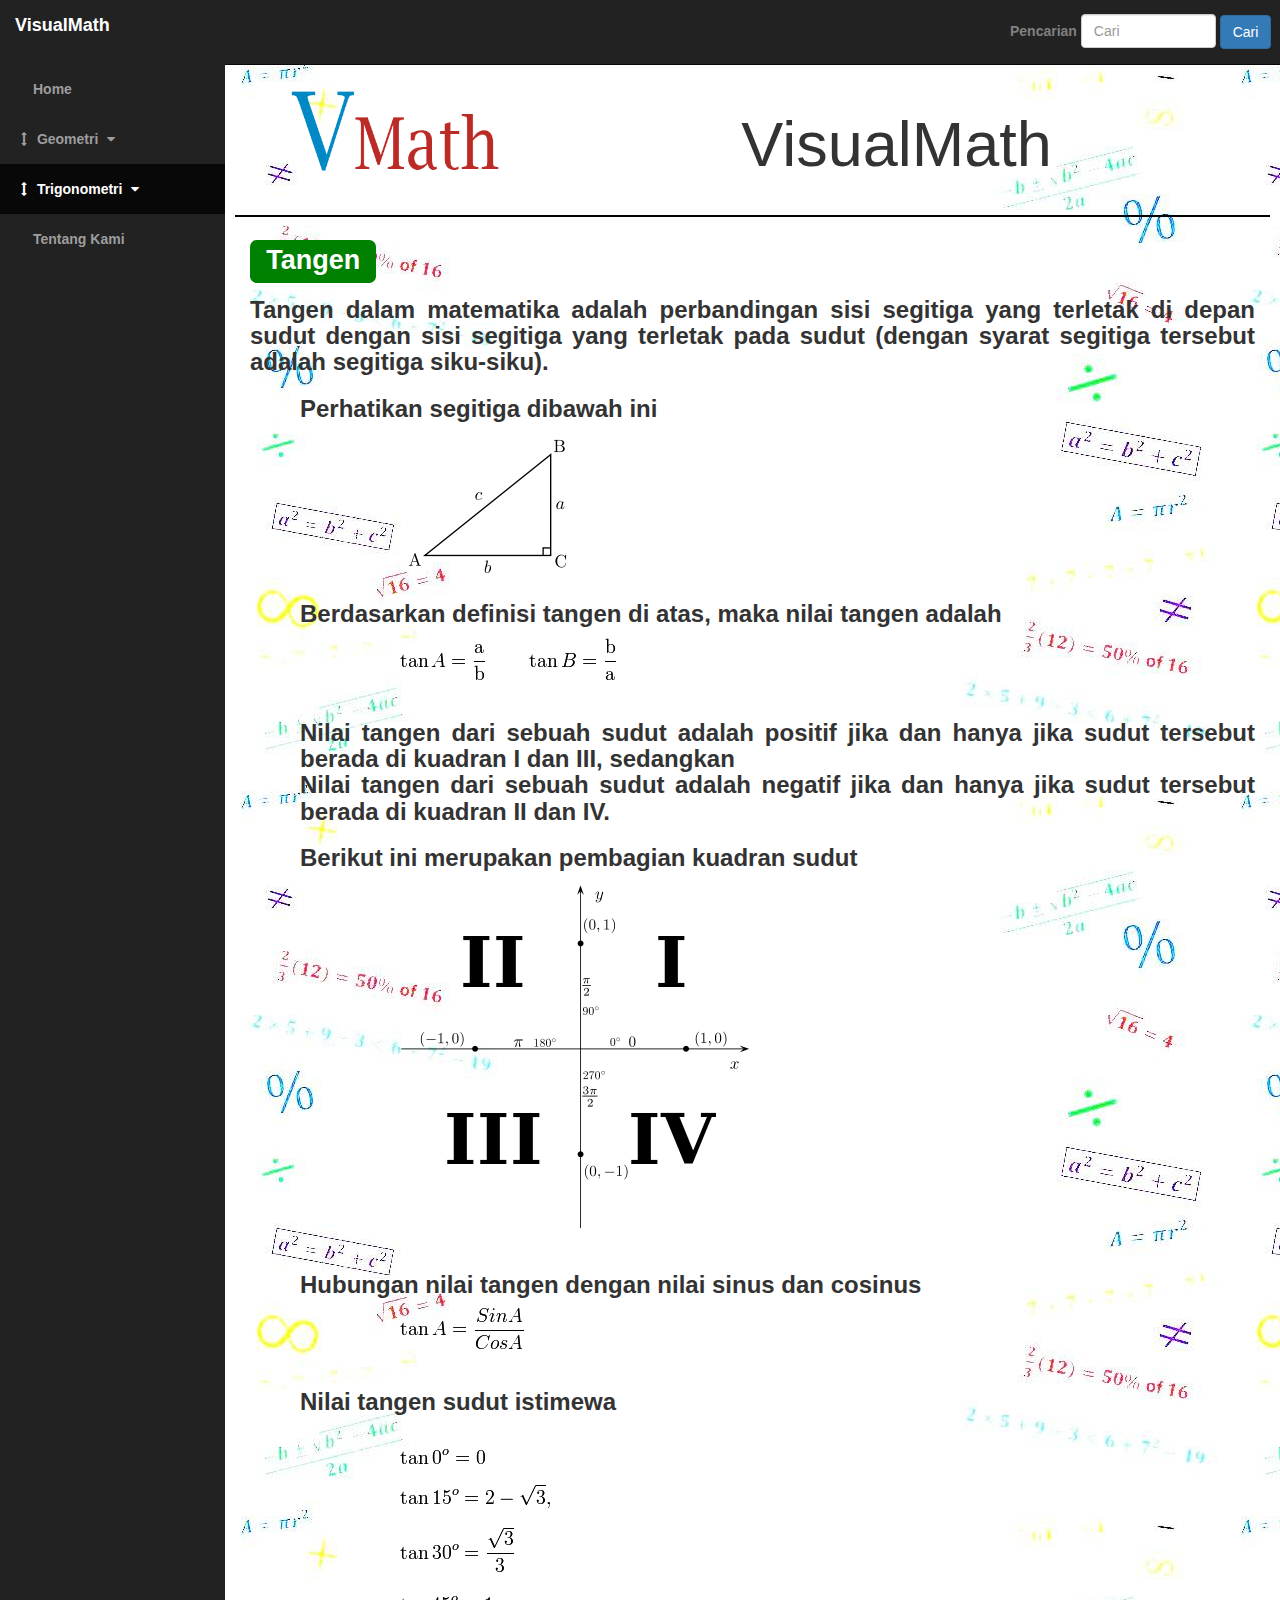
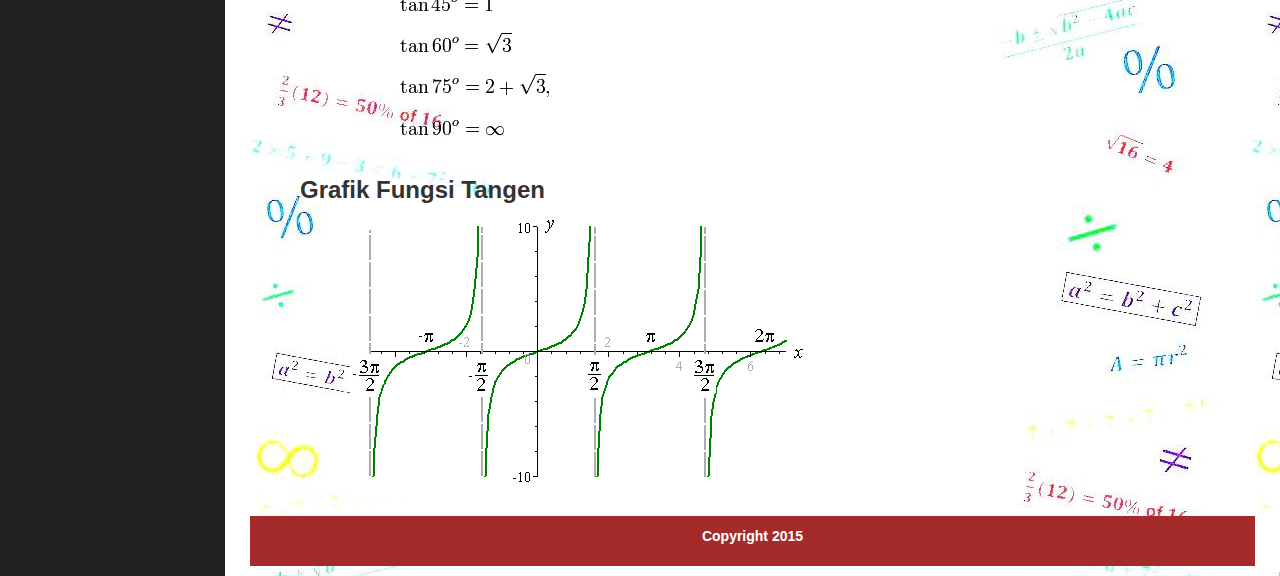
<file: tangen.html>
<!DOCTYPE html>
<html lang="en">

<head>

    <meta charset="utf-8">
    <meta http-equiv="X-UA-Compatible" content="IE=edge">
    <meta name="viewport" content="width=device-width, initial-scale=1">
    <meta name="description" content="">
    <meta name="author" content="">

    <title>VisualMath (Rumus dan Visualisasi Geometri dan Trigonometri Berbasis Web)</title>

    <!-- Bootstrap Core CSS -->
    <link href="css/bootstrap.min.css" rel="stylesheet">

    <!-- Custom CSS -->
    <link href="css/sb-admin.css" rel="stylesheet">
    <link href="css/style.css" rel="stylesheet">
    <!-- Custom Fonts -->
    <link href="font-awesome/css/font-awesome.min.css" rel="stylesheet" type="text/css">

    <!-- HTML5 Shim and Respond.js IE8 support of HTML5 elements and media queries -->
    <!-- WARNING: Respond.js doesn't work if you view the page via file:// -->
    <!--[if lt IE 9]>
        <script src="https://oss.maxcdn.com/libs/html5shiv/3.7.0/html5shiv.js"></script>
        <script src="https://oss.maxcdn.com/libs/respond.js/1.4.2/respond.min.js"></script>
    <![endif]-->
    <style>
		.gbr{
			height:200px;
			width:200px;
            padding: 5px 5px 0px 5px;
		}
		.btn-bwh{
			margin:5px auto;
		}
	</style>
</head>

<body>

    <div id="wrapper">

        <!-- Navigation -->
        <nav class="navbar navbar-inverse navbar-fixed-top" role="navigation">
            <!-- Brand and toggle get grouped for better mobile display -->
            <div class="navbar-header">
                <button type="button" class="navbar-toggle" data-toggle="collapse" data-target=".navbar-ex1-collapse">
                    <span class="sr-only">Toggle navigation</span>
                    <span class="icon-bar"></span>
                    <span class="icon-bar"></span>
                    <span class="icon-bar"></span>
                </button>
                <a class="navbar-brand" href="index.html">VisualMath</a>
            </div>
            <!-- Top Menu Items -->
            <ul class="nav navbar-right top-nav atas">
                <form action="" role="form" id="kolom-pencarian">
					<div class="form-group">
						<label for="search" style="color:grey;">Pencarian</label>
						<input id="cari" placeholder="Cari" type="text" class="form-control" name="search">
						<button type="button" class="btn btn-primary">Cari</button>
					</div>
				</form>
            </ul>               
            <!-- Sidebar Menu Items - These collapse to the responsive navigation menu on small screens -->
            <div class="collapse navbar-collapse navbar-ex1-collapse" >
                <ul class="nav navbar-nav side-nav" style="padding:13px 0 0 0;">
                    <li>
                        <a href="index.html"><i class="fa fa-fw"></i>Home</a>
                    </li>
                    <li>
                        <a href="javascript:;" data-toggle="collapse" data-target="#geo"><i class="fa fa-fw fa-arrows-v"></i> Geometri <i class="fa fa-fw fa-caret-down"></i></a>
                        <ul id="geo" class="collapse">
                            <li>
                                <a href="persegi.html">Persegi</a>
                            </li>
                            <li>
                                <a href="persegipanjang.html">Persegi Panjang</a>
                            </li>
                            <li>
                                <a href="segitiga.html">Segitiga</a>
                            </li>
                            <li>
                                <a href="kubus.html">Kubus</a>
                            </li>
                            <li>
                                <a href="balok.html">Balok</a>
                            </li>
                            <li>
                                <a href="bola.html">Bola</a>
                            </li>
                        </ul>
                    </li>
                    <li class="active">
                        <a href="javascript:;" data-toggle="collapse" data-target="#tri"><i class="fa fa-fw fa-arrows-v"></i> Trigonometri <i class="fa fa-fw fa-caret-down"></i></a>
                        <ul id="tri" class="collapse">
                            <li>
                                <a href="sinus.html">Sinus</a>
                            </li>
                            <li>
                                <a href="cosinus.html">Cosinus</a>
                            </li>
                            <li>
                                <a href="tangen.html">Tangen</a>
                            </li>
                            <li>
                                <a href="cotangen.html">Cotangen</a>
                            </li>
                            <li>
                                <a href="secan.html">Secan</a>
                            </li>
                            <li>
                                <a href="cosecan.html">Cosecan</a>
                            </li>
                        </ul>
                    </li>
                    <li>
                        <a href="tentang.html"><i class="fa fa-fw"></i>Tentang Kami</a>
                    </li>
                </ul>
            </div>
            <!-- /.navbar-collapse -->
        </nav>

        <div id="page-wrapper">

            <div class="container-fluid">

                <!-- Page Heading -->
                <div class="row" id="one">
                    <div class="col-lg-5 col-md-5 col-sm-5">
                        <img id="logo" src="image/logo.png"></img>
                    </div>
                    <div class="col-lg-4 col-md-4 col-sm-4">
                        <div class="jumbotron">
                            <h1>VisualMath</h1>
                        </div>
			         </div>
                </div>
                <div class="row" id="isi">
                    <div class="col-lg-12 col-md-12 col-sm-12">
                        <h1><span class="label label-default">Tangen</span></h1>
                        <h3>Tangen dalam matematika adalah perbandingan sisi segitiga yang terletak di depan sudut dengan sisi segitiga yang terletak pada sudut (dengan syarat segitiga tersebut adalah segitiga siku-siku).</h3>
                        <h3 style="margin-left:50px">Perhatikan segitiga dibawah ini</h3>
                        <div style="margin-left:150px">
                            <img src="image/trigonometri_segitiga.png">
                        </div>
                        <h3 style="margin-left:50px">Berdasarkan definisi tangen di atas, maka nilai tangen adalah</h3>
                        <div style="margin-left:150px">
                            <img src="image/tangen.png">
                        </div>
                        <br>
                        <h3 style="margin-left:50px">Nilai tangen dari sebuah sudut adalah positif jika dan hanya jika sudut tersebut berada di kuadran I dan III, sedangkan<br>Nilai tangen dari sebuah sudut adalah negatif jika dan hanya jika sudut tersebut berada di kuadran II dan IV.</h3>
                        <h3 style="margin-left:50px">Berikut ini merupakan pembagian kuadran sudut</h3>
                        <div style="margin-left:150px">
                            <img src="image/kuadran.png">
                        </div>
                        <br>
                        <h3 style="margin-left:50px">Hubungan nilai tangen dengan nilai sinus dan cosinus</h3>
                        <div style="margin-left:150px">
                            <img src="image/hub_tan.png">
                        </div>
                        <br>
                        <h3 style="margin-left:50px">Nilai tangen sudut istimewa</h3>
                        <div style="margin-left:150px">
                            <br>
                            <img src="image/tan 0.png"><br><br>
                            <img src="image/tan 15.png"><br><br>
                            <img src="image/tan 30.png"><br><br>
                            <img src="image/tan 45.png"><br><br>
                            <img src="image/tan 60.png"><br><br>
                            <img src="image/tan 75.png"><br><br>
                            <img src="image/tan 90.png"><br><br>
                        </div>
                        <h3  style="margin-left:50px">Grafik Fungsi Tangen</h3>
                        <div style="margin-left:100px">
                            <img src="image/grafik_tangen.gif">
                        </div>
                     </div>   
                </div>
                <div class="row" id="footer">
                    <div class="col-lg-5 col-md-5 col-sm-5"></div>
                    <div class="col-lg-2 col-md-2 col-sm-2">
                        <p id="copyright">Copyright 2015</p>
                    </div>
                    <div class="col-lg-5 col-md-5 col-sm-5"></div>
                </div>
                <!-- /.row -->

            </div>
            <!-- /.container-fluid -->

        </div>
        <!-- /#page-wrapper -->

    </div>
    <!-- /#wrapper -->

    <!-- jQuery -->
    <script src="js/jquery.js"></script>

    <!-- Bootstrap Core JavaScript -->
    <script src="js/bootstrap.min.js"></script>
    
    <!--Load config JS-->
    <script src="js/index.js"></script>
</body>

</html>
</file>
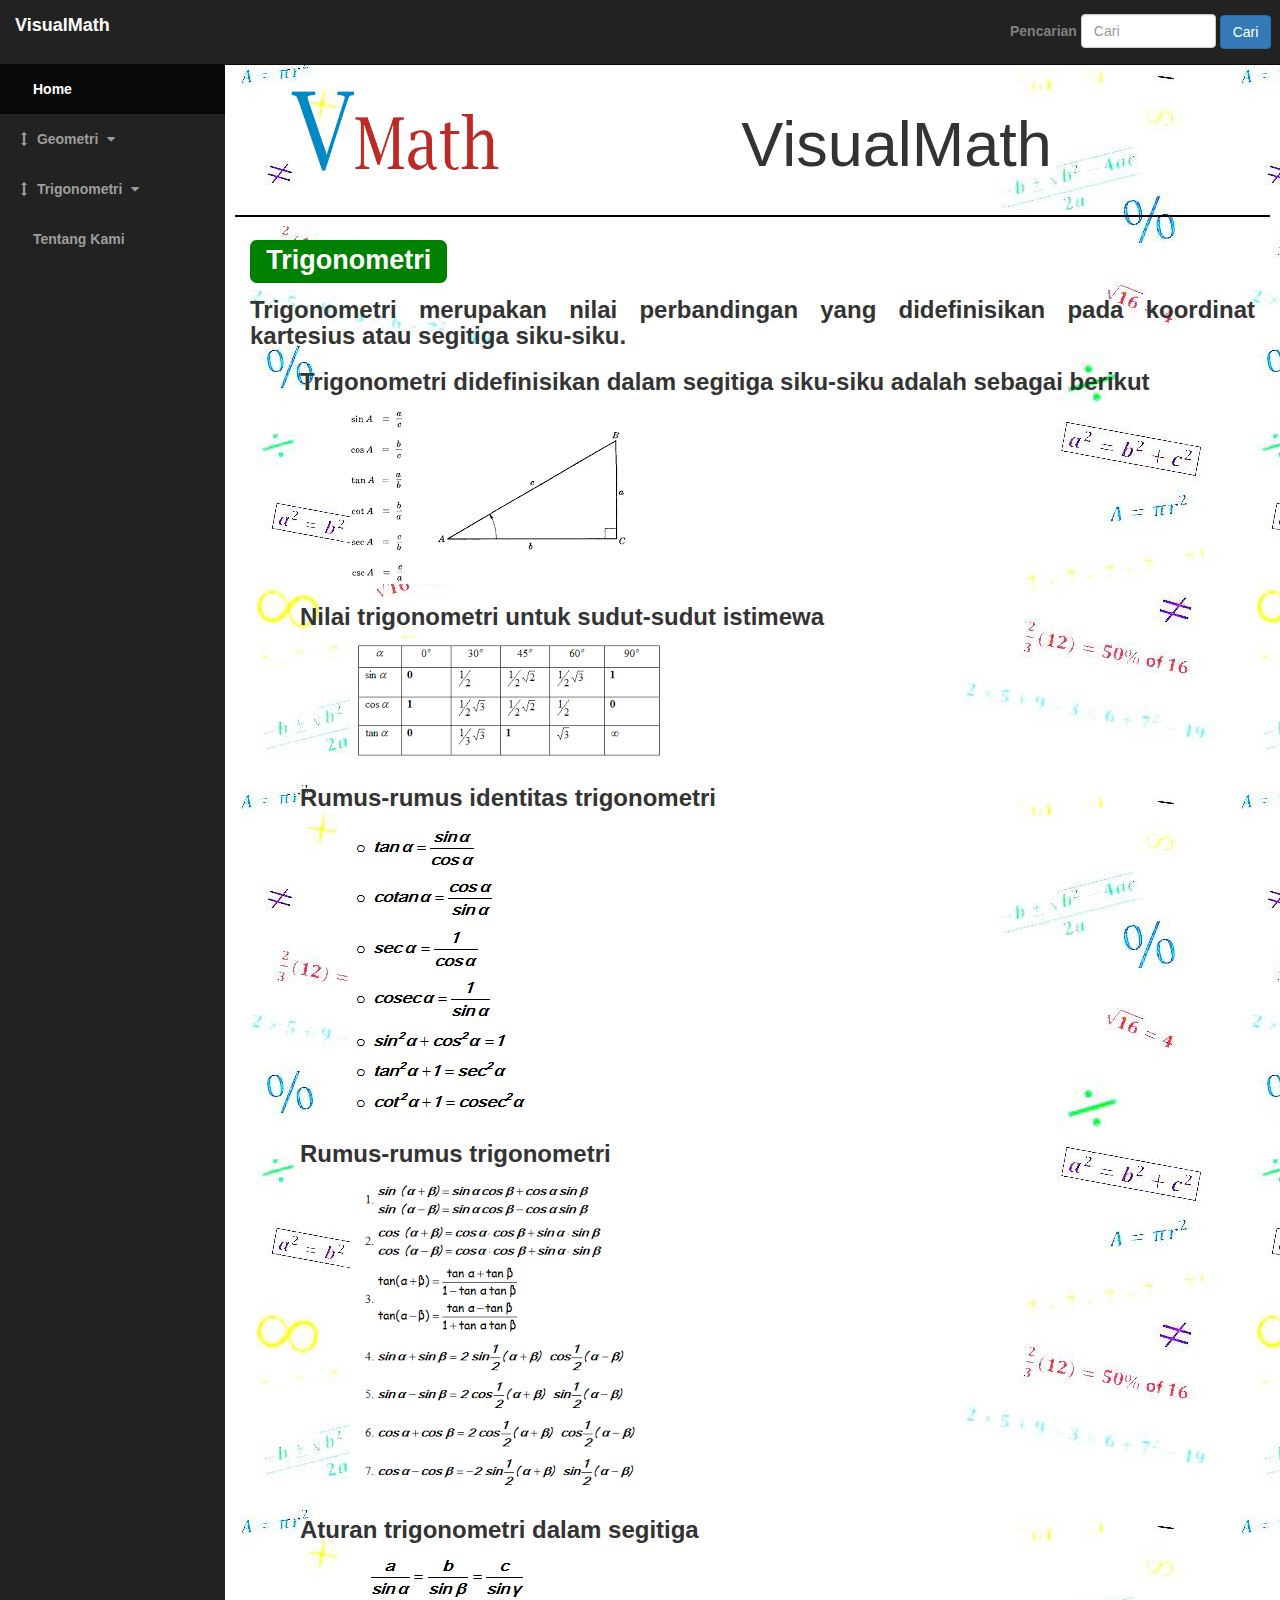
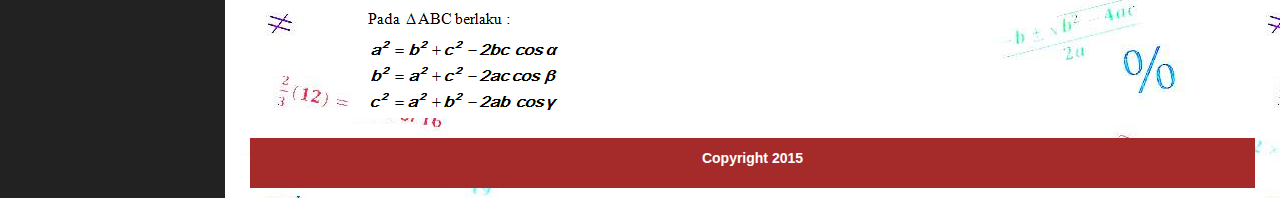
<file: trigonometri.html>
<!DOCTYPE html>
<html lang="en">

<head>

    <meta charset="utf-8">
    <meta http-equiv="X-UA-Compatible" content="IE=edge">
    <meta name="viewport" content="width=device-width, initial-scale=1">
    <meta name="description" content="">
    <meta name="author" content="">

    <title>VisualMath (Rumus dan Visualisasi Geometri dan Trigonometri Berbasis Web)</title>

    <!-- Bootstrap Core CSS -->
    <link href="css/bootstrap.min.css" rel="stylesheet">

    <!-- Custom CSS -->
    <link href="css/sb-admin.css" rel="stylesheet">
    <link href="css/style.css" rel="stylesheet">
    <!-- Custom Fonts -->
    <link href="font-awesome/css/font-awesome.min.css" rel="stylesheet" type="text/css">

    <!-- HTML5 Shim and Respond.js IE8 support of HTML5 elements and media queries -->
    <!-- WARNING: Respond.js doesn't work if you view the page via file:// -->
    <!--[if lt IE 9]>
        <script src="https://oss.maxcdn.com/libs/html5shiv/3.7.0/html5shiv.js"></script>
        <script src="https://oss.maxcdn.com/libs/respond.js/1.4.2/respond.min.js"></script>
    <![endif]-->
    <style>
		.gbr{
			height:200px;
			width:200px;
            padding: 5px 5px 0px 5px;
		}
		.btn-bwh{
			margin:5px auto;
		}
	</style>
</head>

<body>

    <div id="wrapper">

        <!-- Navigation -->
        <nav class="navbar navbar-inverse navbar-fixed-top" role="navigation">
            <!-- Brand and toggle get grouped for better mobile display -->
            <div class="navbar-header">
                <button type="button" class="navbar-toggle" data-toggle="collapse" data-target=".navbar-ex1-collapse">
                    <span class="sr-only">Toggle navigation</span>
                    <span class="icon-bar"></span>
                    <span class="icon-bar"></span>
                    <span class="icon-bar"></span>
                </button>
                <a class="navbar-brand" href="index.html">VisualMath</a>
            </div>
            <!-- Top Menu Items -->
            <ul class="nav navbar-right top-nav atas">
                <form action="" role="form" id="kolom-pencarian">
					<div class="form-group">
						<label for="search" style="color:grey;">Pencarian</label>
						<input id="cari" placeholder="Cari" type="text" class="form-control" name="search">
						<button type="button" class="btn btn-primary">Cari</button>
					</div>
				</form>
            </ul>               
            <!-- Sidebar Menu Items - These collapse to the responsive navigation menu on small screens -->
            <div class="collapse navbar-collapse navbar-ex1-collapse" >
                <ul class="nav navbar-nav side-nav" style="padding:13px 0 0 0;">
                    <li class="active">
                        <a href="index.html"><i class="fa fa-fw"></i>Home</a>
                    </li>
                    <li>
                        <a href="javascript:;" data-toggle="collapse" data-target="#geo"><i class="fa fa-fw fa-arrows-v"></i> Geometri <i class="fa fa-fw fa-caret-down"></i></a>
                        <ul id="geo" class="collapse">
                            <li>
                                <a href="kubus.html">Kubus</a>
                            </li>
                            <li>
                                <a href="balok.html">Balok</a>
                            </li>
                            <li>
                                <a href="bola.html">Bola</a>
                            </li>
                        </ul>
                    </li>
                    <li>
                        <a href="javascript:;" data-toggle="collapse" data-target="#tri"><i class="fa fa-fw fa-arrows-v"></i> Trigonometri <i class="fa fa-fw fa-caret-down"></i></a>
                        <ul id="tri" class="collapse">
                            <li>
                                <a href="kubus.html">Sinus</a>
                            </li>
                            <li>
                                <a href="balok.html">Cosinus</a>
                            </li>
                            <li>
                                <a href="bola.html">Tangensius</a>
                            </li>
                        </ul>
                    </li>
                    <li>
                        <a href="tentang.html"><i class="fa fa-fw"></i>Tentang Kami</a>
                    </li>
                </ul>
            </div>
            <!-- /.navbar-collapse -->
        </nav>

        <div id="page-wrapper">

            <div class="container-fluid">

                <!-- Page Heading -->
                <div class="row" id="one">
                    <div class="col-lg-5 col-md-5 col-sm-5">
                        <img id="logo" src="image/logo.png"></img>
                    </div>
                    <div class="col-lg-4 col-md-4 col-sm-4">
                        <div class="jumbotron">
                            <h1>VisualMath</h1>
                        </div>
			         </div>
                </div>
                <div class="row" id="isi">
                    <div class="col-lg-12 col-md-12 col-sm-12">
                        <h1><span class="label label-default">Trigonometri</span></h1>
                        <h3>Trigonometri merupakan nilai perbandingan yang didefinisikan pada koordinat kartesius atau segitiga siku-siku.</h3>
                        <h3 style="margin-left:50px">Trigonometri didefinisikan dalam segitiga siku-siku adalah sebagai berikut</h3>
                        <div style="margin-left:100px">
                            <img src="image/segitiga.png">
                        </div>
                        <h3 style="margin-left:50px">Nilai trigonometri untuk sudut-sudut istimewa</h3>
                        <div style="margin-left:100px">
                            <img src="image/sudut%20istimewa.png">
                        </div>
                        <h3 style="margin-left:50px">Rumus-rumus identitas trigonometri</h3>
                        <div style="margin-left:100px">
                            <img src="image/rumus%20identitas.png">
                        </div>
                        <h3 style="margin-left:50px">Rumus-rumus trigonometri</h3>
                        <div style="margin-left:100px">
                            <img src="image/rumus%20trigonometri.png">
                        </div>
                        <h3 style="margin-left:50px">Aturan trigonometri dalam segitiga</h3>
                        <div style="margin-left:100px">
                            <img src="image/aturan%20trigonometri.png">
                        </div>
                     </div>   
                </div>
                <div class="row" id="footer">
                    <div class="col-lg-5 col-md-5 col-sm-5"></div>
                    <div class="col-lg-2 col-md-2 col-sm-2">
                        <p id="copyright">Copyright 2015</p>
                    </div>
                    <div class="col-lg-5 col-md-5 col-sm-5"></div>
                </div>
                <!-- /.row -->

            </div>
            <!-- /.container-fluid -->

        </div>
        <!-- /#page-wrapper -->

    </div>
    <!-- /#wrapper -->

    <!-- jQuery -->
    <script src="js/jquery.js"></script>

    <!-- Bootstrap Core JavaScript -->
    <script src="js/bootstrap.min.js"></script>
    
    <!--Load config JS-->
    <script src="js/index.js"></script>
</body>

</html>
</file>
<file: css/style.css>
#logo{
	width:300px;
	height:155px;
	display:inline;
}
.jumbotron{
	background-color: white;
	padding:30px 0 0 0 ;
	margin:0px;
}
#cari{
	width:50%;
	margin:0px;
	display:inline;
}
#kolom-pencarian{
	margin:5% 0 0 0;
}
h3{
	font-weight:bold;
    text-align: justify;
}
a{
	color:green;
	font-weight: bold;
}
#footer{
	width:100%;
	height:50px;
    margin: 20px 0 0 0;
	padding:0px;
	background-color: brown;
}
#copyright{
    color: white;
    font-weight: bold;
    text-align: center;
    padding-top: 10px;
}
.label {
    background-color: green;
}
.top-nav{
	width:300px;
}
#page-wrapper{
	margin:50px 0 0 0;
	background-image:url("../image/main_background.png");
}
#one{
	border-bottom: 2px black double;
}
canvas{
	padding:10px;
}
</file>
<file: css/sb-admin.css>
/*!
 * Start Bootstrap - SB Admin Bootstrap Admin Template (http://startbootstrap.com)
 * Code licensed under the Apache License v2.0.
 * For details, see http://www.apache.org/licenses/LICENSE-2.0.
 */

/* Global Styles */

body {
    margin-top: 100px;
    background-color: #222;
}

@media(min-width:768px) {
    body {
        margin-top: 50px;
    }
}

#wrapper {
    padding-left: 0;
}

#page-wrapper {
    width: 100%;
    padding: 0;
    background-color: #fff;
}

.huge {
    font-size: 50px;
    line-height: normal;
}

@media(min-width:768px) {
    #wrapper {
        padding-left: 225px;
    }

    #page-wrapper {
        padding: 10px;
    }
}

/* Top Navigation */

.top-nav {
    padding: 0 15px;
}

.top-nav>li {
    display: inline-block;
    float: left;
}

.top-nav>li>a {
    padding-top: 15px;
    padding-bottom: 15px;
    line-height: 20px;
    color: #999;
}

.top-nav>li>a:hover,
.top-nav>li>a:focus,
.top-nav>.open>a,
.top-nav>.open>a:hover,
.top-nav>.open>a:focus {
    color: #fff;
    background-color: #000;
}

.top-nav>.open>.dropdown-menu {
    float: left;
    position: absolute;
    margin-top: 0;
    border: 1px solid rgba(0,0,0,.15);
    border-top-left-radius: 0;
    border-top-right-radius: 0;
    background-color: #fff;
    -webkit-box-shadow: 0 6px 12px rgba(0,0,0,.175);
    box-shadow: 0 6px 12px rgba(0,0,0,.175);
}

.top-nav>.open>.dropdown-menu>li>a {
    white-space: normal;
}

ul.message-dropdown {
    padding: 0;
    max-height: 250px;
    overflow-x: hidden;
    overflow-y: auto;
}

li.message-preview {
    width: 275px;
    border-bottom: 1px solid rgba(0,0,0,.15);
}

li.message-preview>a {
    padding-top: 15px;
    padding-bottom: 15px;
}

li.message-footer {
    margin: 5px 0;
}

ul.alert-dropdown {
    width: 200px;
}

/* Side Navigation */

@media(min-width:768px) {
    .side-nav {
        position: fixed;
        top: 51px;
        left: 225px;
        width: 225px;
        margin-left: -225px;
        border: none;
        border-radius: 0;
        overflow-y: auto;
        background-color: #222;
        bottom: 0;
        overflow-x: hidden;
        padding-bottom: 40px;
    }

    .side-nav>li>a {
        width: 225px;
    }

    .side-nav li a:hover,
    .side-nav li a:focus {
        outline: none;
        background-color: #000 !important;
    }
}

.side-nav>li>ul {
    padding: 0;
}

.side-nav>li>ul>li>a {
    display: block;
    padding: 10px 15px 10px 38px;
    text-decoration: none;
    color: #999;
}

.side-nav>li>ul>li>a:hover {
    color: #fff;
}

/* Flot Chart Containers */

.flot-chart {
    display: block;
    height: 400px;
}

.flot-chart-content {
    width: 100%;
    height: 100%;
}

/* Custom Colored Panels */

.huge {
    font-size: 40px;
}

.panel-green {
    border-color: #5cb85c;
}

.panel-green > .panel-heading {
    border-color: #5cb85c;
    color: #fff;
    background-color: #5cb85c;
}

.panel-green > a {
    color: #5cb85c;
}

.panel-green > a:hover {
    color: #3d8b3d;
}

.panel-red {
    border-color: #d9534f;
}

.panel-red > .panel-heading {
    border-color: #d9534f;
    color: #fff;
    background-color: #d9534f;
}

.panel-red > a {
    color: #d9534f;
}

.panel-red > a:hover {
    color: #b52b27;
}

.panel-yellow {
    border-color: #f0ad4e;
}

.panel-yellow > .panel-heading {
    border-color: #f0ad4e;
    color: #fff;
    background-color: #f0ad4e;
}

.panel-yellow > a {
    color: #f0ad4e;
}

.panel-yellow > a:hover {
    color: #df8a13;
}
</file>
